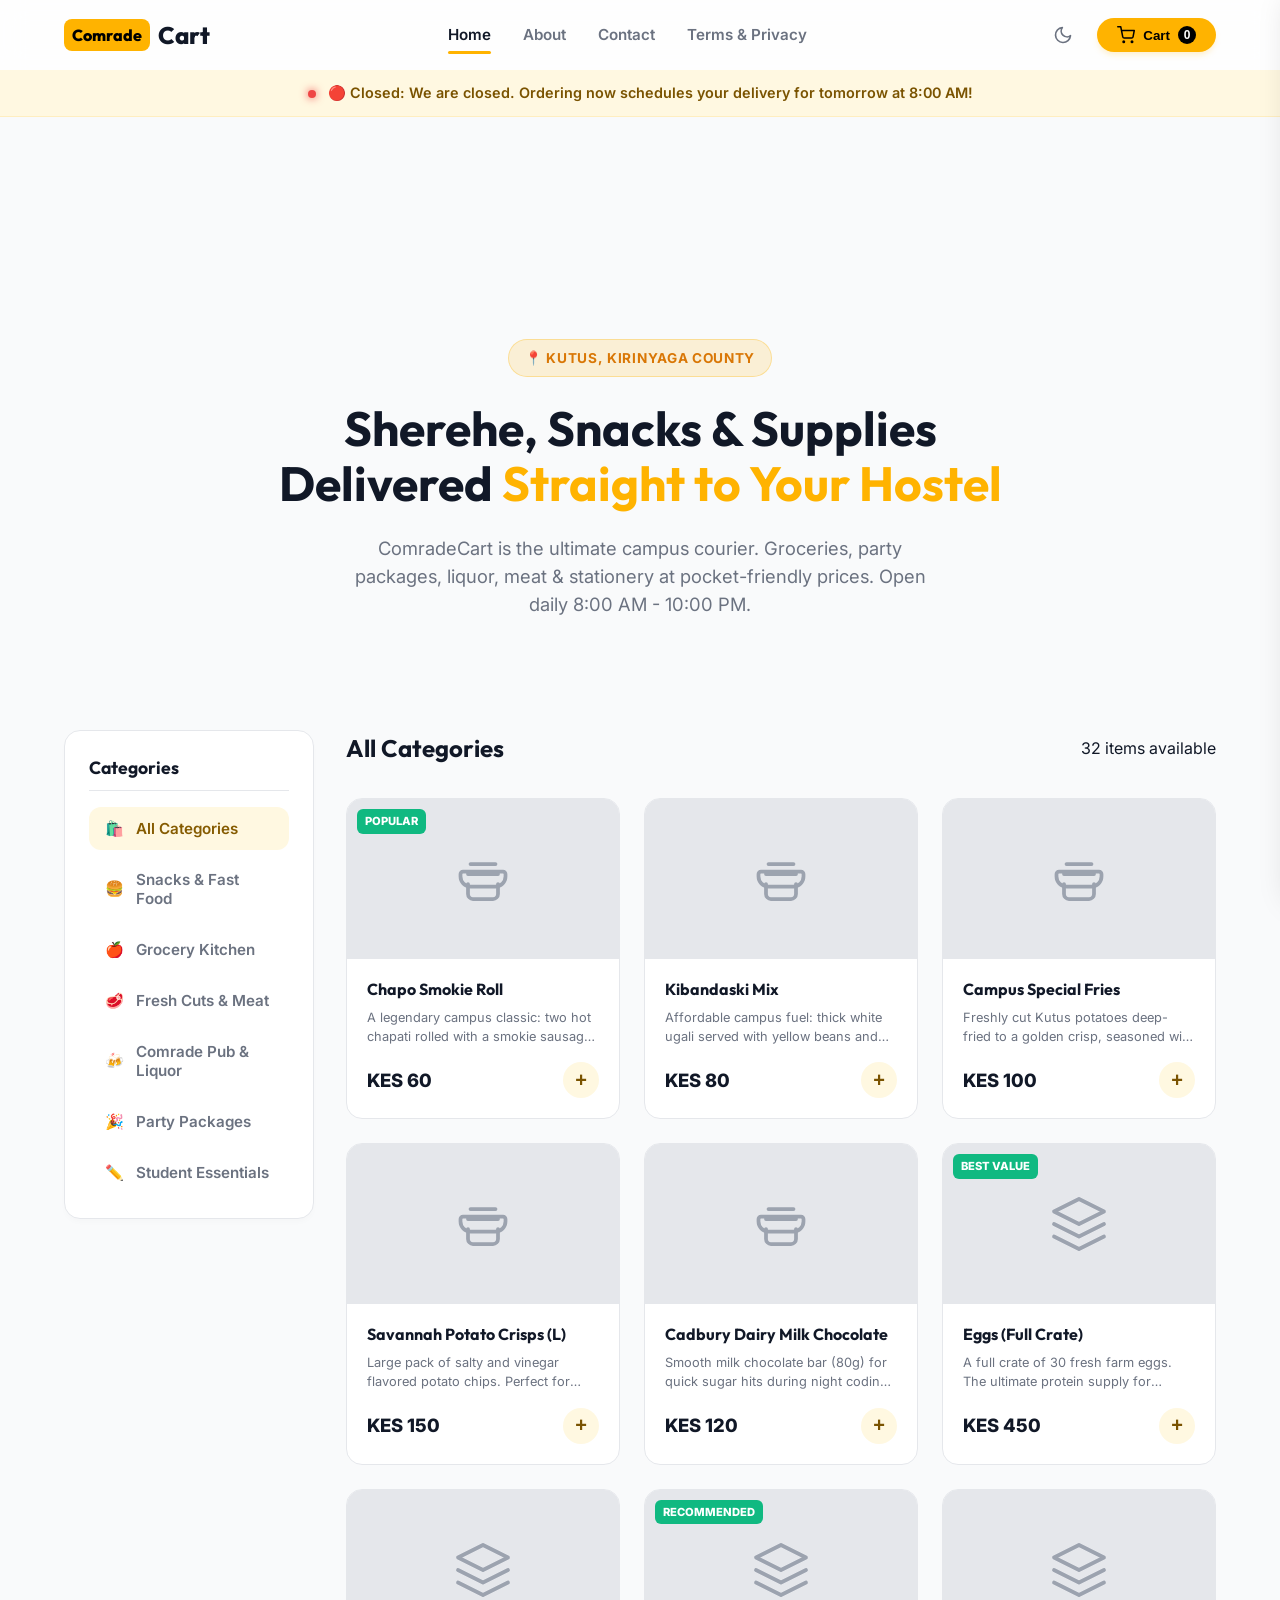
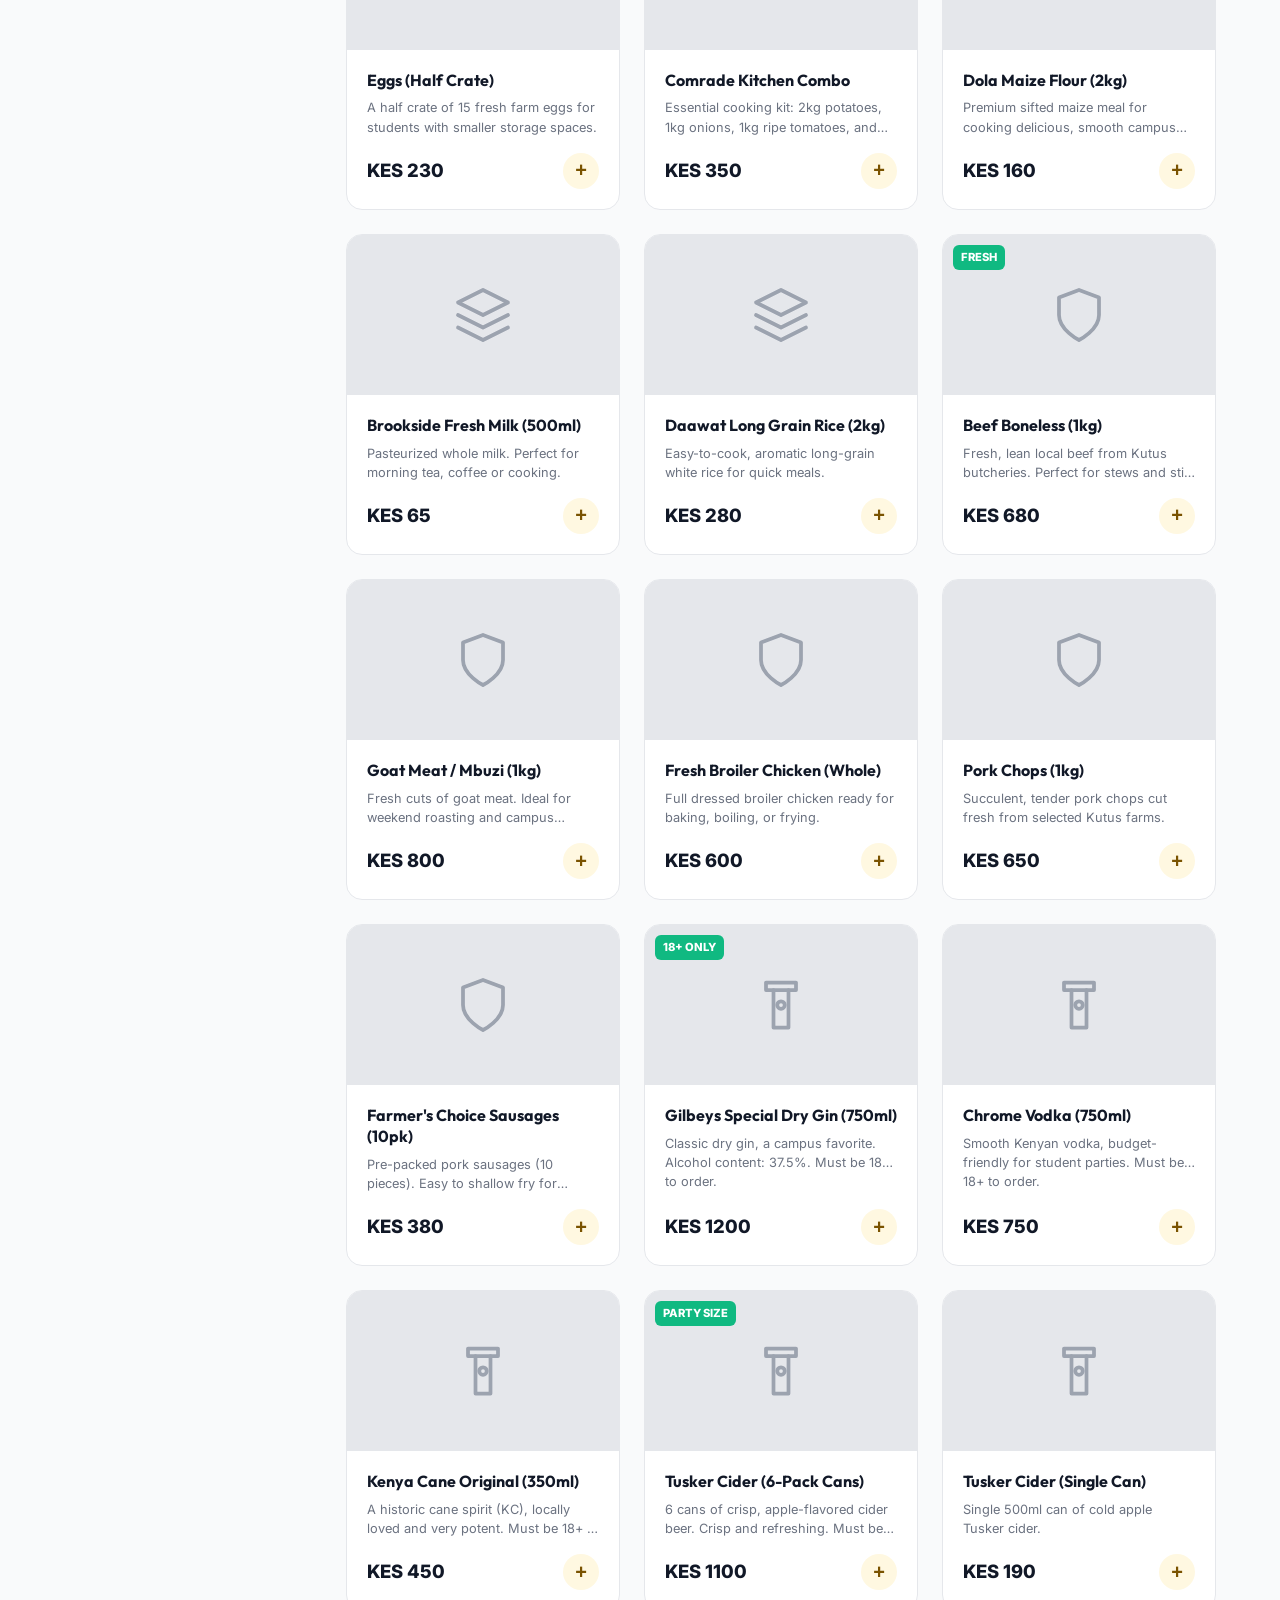
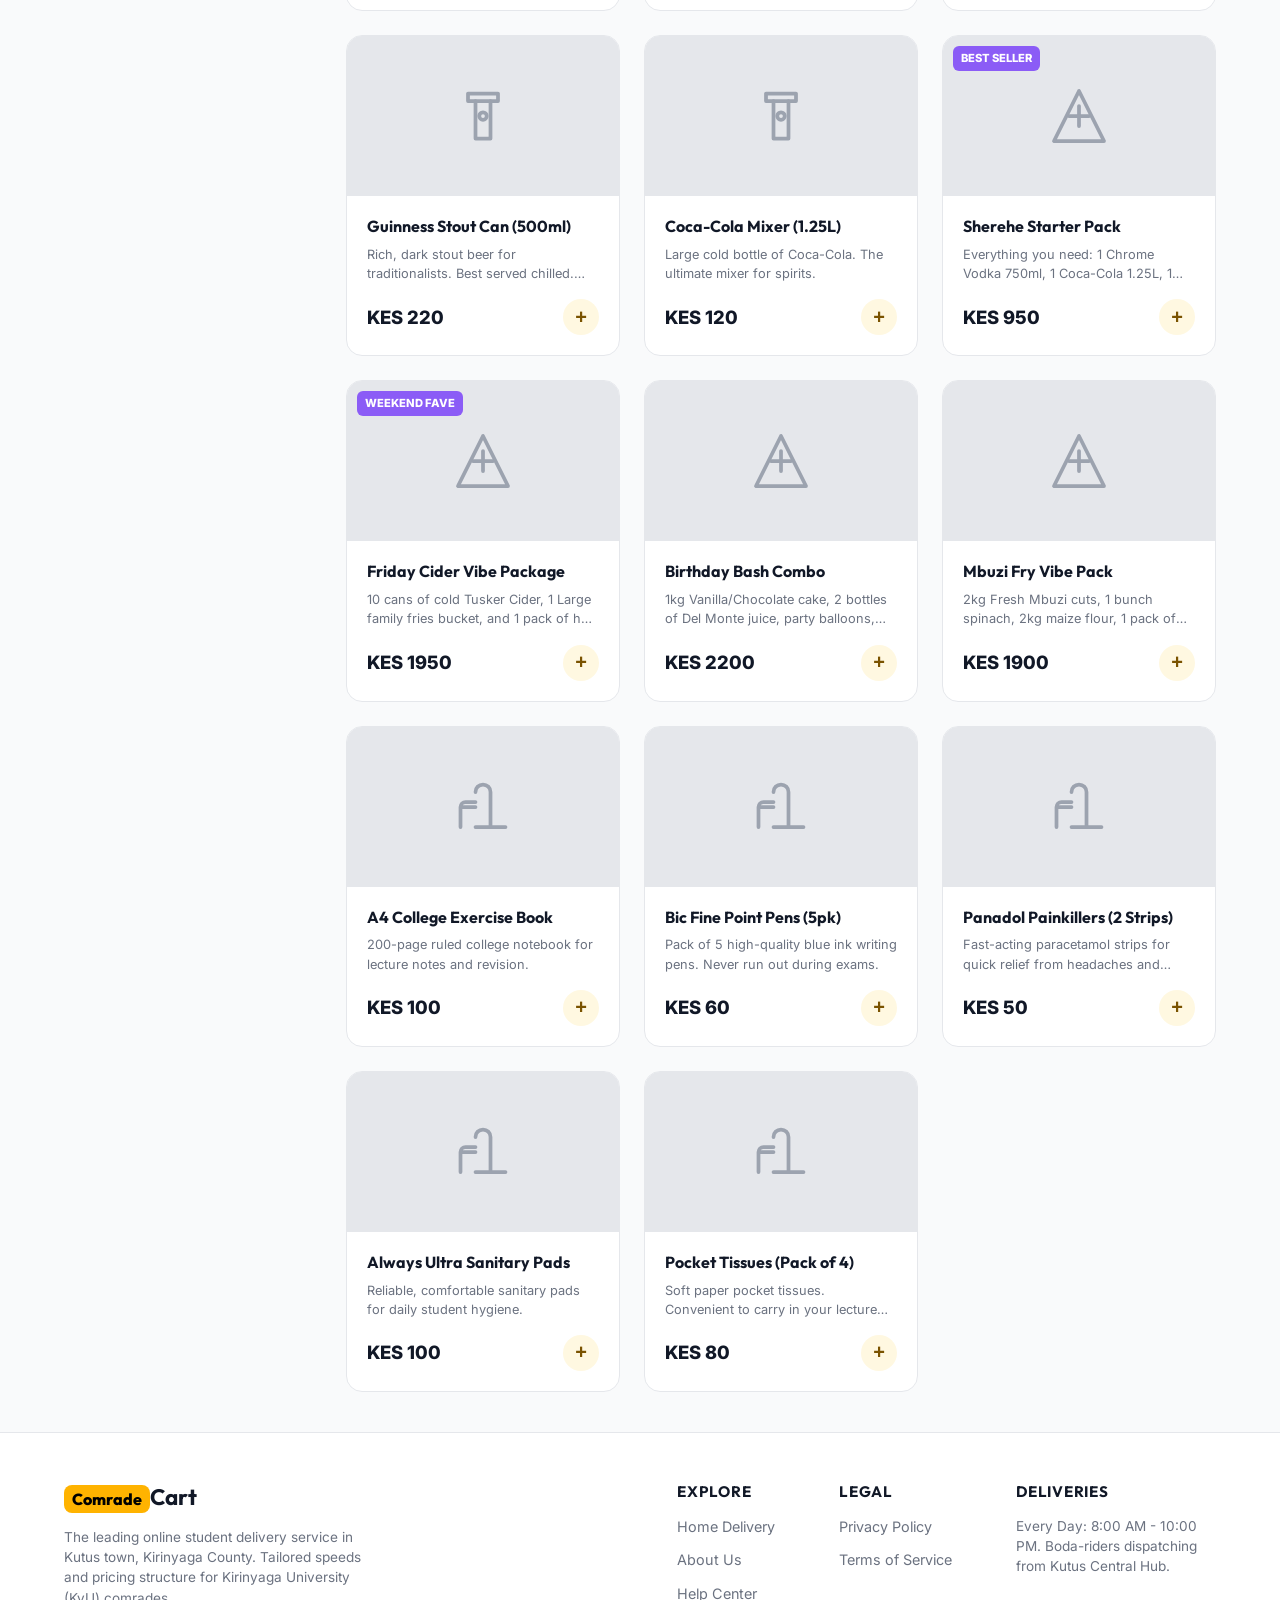
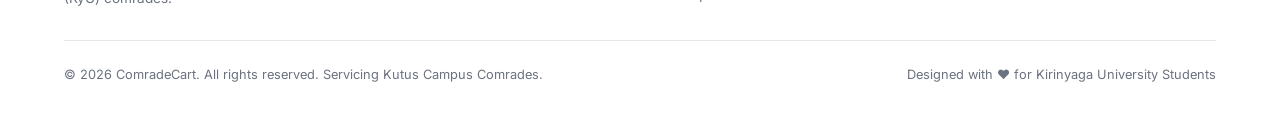
<file: index.html>
<!DOCTYPE html>
<html lang="en">

<head>
    <meta charset="UTF-8">
    <meta name="viewport" content="width=device-width, initial-scale=1.0">
    <title>ComradeCart | Kutus Campus Delivery</title>
    <meta name="description"
        content="Affordable, fast deliveries for Kirinyaga University students. Order groceries, snacks, liquor, party packages, meat, and comrade essentials in Kutus, Kirinyaga County.">
    <link rel="stylesheet" href="delivery-style.css">
</head>

<body>

    <!-- Toast Notification Container -->
    <div id="toast-container" class="toast-container"></div>

    <!-- 1. HEADER SECTION -->
    <header id="main-header">
        <div class="container nav-container">
            <a href="#" class="logo" id="logo-link">
                <span class="logo-badge">Comrade</span>Cart
            </a>

            <nav class="nav-links">
                <span class="nav-item active" data-tab="home">Home</span>
                <span class="nav-item" data-tab="about">About</span>
                <span class="nav-item" data-tab="contact">Contact</span>
                <span class="nav-item" data-tab="legal">Terms & Privacy</span>
            </nav>

            <div class="nav-actions">
                <button id="theme-toggle" class="theme-toggle-btn" aria-label="Toggle Dark Mode">
                    <!-- Light Mode Icon (Moon) -->
                    <svg xmlns="http://www.w3.org/2000/svg" width="20" height="20" viewBox="0 0 24 24" fill="none"
                        stroke="currentColor" stroke-width="2" stroke-linecap="round" stroke-linejoin="round"
                        class="moon-icon">
                        <path d="M21 12.79A9 9 0 1 1 11.21 3 7 7 0 0 0 21 12.79z"></path>
                    </svg>
                    <!-- Dark Mode Icon (Sun) -->
                    <svg xmlns="http://www.w3.org/2000/svg" width="20" height="20" viewBox="0 0 24 24" fill="none"
                        stroke="currentColor" stroke-width="2" stroke-linecap="round" stroke-linejoin="round"
                        class="sun-icon" style="display:none;">
                        <circle cx="12" cy="12" r="5"></circle>
                        <line x1="12" y1="1" x2="12" y2="3"></line>
                        <line x1="12" y1="21" x2="12" y2="23"></line>
                        <line x1="4.22" y1="4.22" x2="5.64" y2="5.64"></line>
                        <line x1="18.36" y1="18.36" x2="19.78" y2="19.78"></line>
                        <line x1="1" y1="12" x2="3" y2="12"></line>
                        <line x1="21" y1="12" x2="23" y2="12"></line>
                        <line x1="4.22" y1="19.78" x2="5.64" y2="18.36"></line>
                        <line x1="18.36" y1="5.64" x2="19.78" y2="4.22"></line>
                    </svg>
                </button>

                <button id="cart-trigger" class="cart-trigger">
                    <svg xmlns="http://www.w3.org/2000/svg" width="18" height="18" viewBox="0 0 24 24" fill="none"
                        stroke="currentColor" stroke-width="2" stroke-linecap="round" stroke-linejoin="round">
                        <circle cx="9" cy="21" r="1"></circle>
                        <circle cx="20" cy="21" r="1"></circle>
                        <path d="M1 1h4l2.68 13.39a2 2 0 0 0 2 1.61h9.72a2 2 0 0 0 2-1.61L23 6H6"></path>
                    </svg>
                    <span>Cart</span>
                    <span id="cart-badge-count" class="cart-badge">0</span>
                </button>
                <button id="mobile-menu-btn" class="mobile-menu-btn" aria-label="Open Navigation Menu">
                    <svg xmlns="http://www.w3.org/2000/svg" width="22" height="22" viewBox="0 0 24 24" fill="none" stroke="currentColor" stroke-width="2" stroke-linecap="round" stroke-linejoin="round"><line x1="3" y1="6" x2="21" y2="6"></line><line x1="3" y1="12" x2="21" y2="12"></line><line x1="3" y1="18" x2="21" y2="18"></line></svg>
                </button>
            </div>
        </div>

        <!-- Mobile Navigation Drawer -->
        <div id="mobile-nav" class="mobile-nav-drawer" aria-hidden="true">
            <span class="mobile-nav-item" data-tab="home">🏠 Home</span>
            <span class="mobile-nav-item" data-tab="about">ℹ️ About</span>
            <span class="mobile-nav-item" data-tab="contact">📞 Contact</span>
            <span class="mobile-nav-item" data-tab="legal">📄 Terms & Privacy</span>
        </div>
    </header>

    <!-- 2. STATUS BANNER -->
    <div id="status-banner" class="status-banner">
        <span id="status-dot" class="status-indicator"></span>
        <span id="status-message">Checking delivery hours...</span>
    </div>

    <!-- 3. MAIN CONTENT CONTAINER -->
    <main class="container" style="margin-top: 110px;">

        <!-- ================= HOME TAB ================= -->
        <section id="tab-home" class="tab-content active">
            <!-- Hero Header -->
            <div class="hero">
                <div class="hero-badge">📍 Kutus, Kirinyaga County</div>
                <h1>Sherehe, Snacks & Supplies <br>Delivered <span>Straight to Your Hostel</span></h1>
                <p>ComradeCart is the ultimate campus courier. Groceries, party packages, liquor, meat & stationery at
                    pocket-friendly prices. Open daily 8:00 AM - 10:00 PM.</p>
            </div>

            <!-- Shop Section -->
            <div class="shop-section">
                <!-- Categories Sidebar -->
                <aside class="categories-sidebar">
                    <h3 class="sidebar-title">Categories</h3>
                    <ul class="category-list">
                        <li>
                            <button class="category-btn active" data-category="all">
                                <span>🛍️</span> All Categories
                            </button>
                        </li>
                        <li>
                            <button class="category-btn" data-category="munchies">
                                <span>🍔</span> Snacks & Fast Food
                            </button>
                        </li>
                        <li>
                            <button class="category-btn" data-category="groceries">
                                <span>🍎</span> Grocery Kitchen
                            </button>
                        </li>
                        <li>
                            <button class="category-btn" data-category="meat">
                                <span>🥩</span> Fresh Cuts & Meat
                            </button>
                        </li>
                        <li>
                            <button class="category-btn" data-category="liquor">
                                <span>🍻</span> Comrade Pub & Liquor
                            </button>
                        </li>
                        <li>
                            <button class="category-btn" data-category="party">
                                <span>🎉</span> Party Packages
                            </button>
                        </li>
                        <li>
                            <button class="category-btn" data-category="essentials">
                                <span>✏️</span> Student Essentials
                            </button>
                        </li>
                    </ul>
                </aside>

                <!-- Products Display Area -->
                <div class="products-wrapper">
                    <div class="section-title-row">
                        <h2 id="current-category-title">All Categories</h2>
                        <span class="text-muted" id="items-count-display">Loading items...</span>
                    </div>
                    <div class="products-grid" id="products-grid">
                        <!-- Dynamic Products Inserted via JavaScript -->
                    </div>
                </div>
            </div>
        </section>

        <!-- ================= ABOUT TAB ================= -->
        <section id="tab-about" class="tab-content">
            <div class="about-grid">
                <div class="about-info">
                    <div class="hero-badge">Our Story</div>
                    <h2>Created by Comrades, for Comrades</h2>
                    <p>ComradeCart started right here in Kutus, Kirinyaga County, out of a simple need: students
                        studying late, planning gatherings, or running low on kitchen items didn't have a fast,
                        student-budget delivery service that drops items straight to their doorsteps.</p>
                    <p>We work directly with local vendors in Kutus Town to aggregate fresh meat, groceries, liquor, and
                        party packs, delivering them to student rental units and KyU university hostels in under 35
                        minutes.</p>

                    <div class="about-features">
                        <div class="feature-box">
                            <span class="feature-icon">⚡</span>
                            <h3>Super Fast</h3>
                            <p>Delivered on local boda-bodas within 30-40 minutes.</p>
                        </div>
                        <div class="feature-box">
                            <span class="feature-icon">💰</span>
                            <h3>Student Budgets</h3>
                            <p>Fair items prices with a flat delivery rate of only KES 50.</p>
                        </div>
                        <div class="feature-box">
                            <span class="feature-icon">🕒</span>
                            <h3>Daily Service</h3>
                            <p>Open from 8:00 AM to 10:00 PM every day of the week.</p>
                        </div>
                        <div class="feature-box">
                            <span class="feature-icon">🥓</span>
                            <h3>Everything in One</h3>
                            <p>Groceries, fresh butcher meat, drinks, and party packs combined.</p>
                        </div>
                    </div>
                </div>

                <div class="about-illustration">
                    <div class="about-logo-large">CC</div>
                    <h3 style="margin-bottom: 1rem;">ComradeCart Kutus</h3>
                    <p
                        style="text-align: center; color: var(--text-muted); font-size: 0.9rem; max-width: 320px; margin-bottom: 1.5rem;">
                        Connecting Kirinyaga University students to the local marketplace with absolute convenience.</p>
                    <div
                        style="font-size: 0.85rem; border-top: 1px solid var(--border-light); width: 100%; padding-top: 1rem; text-align: center;">
                        <span style="color: var(--secondary); font-weight: 700;">🟢 Serving Kutus Campus Area</span>
                    </div>
                </div>
            </div>
        </section>

        <!-- ================= CONTACT TAB ================= -->
        <section id="tab-contact" class="tab-content">
            <div class="hero" style="padding: 1.5rem 0;">
                <div class="hero-badge">Get in Touch</div>
                <h2>Need Support? We're Here</h2>
                <p>Have an inquiry, custom vendor requests, or need support with a pending order? Reach out instantly.
                </p>
            </div>

            <div class="contact-container">
                <div class="contact-info-card">
                    <h3 class="contact-info-title">Contact Channels</h3>
                    <div class="contact-methods">
                        <div class="contact-method-item">
                            <span class="contact-method-icon">📞</span>
                            <div class="contact-method-detail">
                                <h4>Phone / M-Pesa Support</h4>
                                <p>+254 700 123 456 / +254 799 654 321</p>
                            </div>
                        </div>

                        <div class="contact-method-item">
                            <span class="contact-method-icon">📧</span>
                            <div class="contact-method-detail">
                                <h4>Email Enquiries</h4>
                                <p>support@comradecart.co.ke</p>
                            </div>
                        </div>

                        <div class="contact-method-item">
                            <span class="contact-method-icon">📍</span>
                            <div class="contact-method-detail">
                                <h4>Hub Location</h4>
                                <p>Kutus Town (Opposite KyU Main Gate Entrance), Kirinyaga County</p>
                            </div>
                        </div>

                        <div class="contact-method-item">
                            <span class="contact-method-icon">🕒</span>
                            <div class="contact-method-detail">
                                <h4>Operating Hours</h4>
                                <p>Mon - Sun: 8:00 AM - 10:00 PM</p>
                            </div>
                        </div>
                    </div>

                    <a href="https://wa.me/254700123456?text=Hi%20ComradeCart!%20I%20have%20an%20order%20inquiry."
                        target="_blank" class="whatsapp-button">
                        <svg xmlns="http://www.w3.org/2000/svg" width="18" height="18" fill="currentColor"
                            viewBox="0 0 16 16">
                            <path
                                d="M13.601 2.326A7.854 7.854 0 0 0 7.994 0C3.627 0 .068 3.558.064 7.926c0 1.399.366 2.76 1.057 3.965L0 16l4.204-1.102a7.933 7.933 0 0 0 3.79.977h.004c4.368 0 7.926-3.559 7.93-7.934A7.898 7.898 0 0 0 13.6 2.326zM7.994 14.521a6.573 6.573 0 0 1-3.356-.92l-.24-.144-2.494.654.666-2.433-.156-.251a6.56 6.56 0 0 1-1.007-3.505c0-3.626 2.957-6.584 6.591-6.584a6.56 6.56 0 0 1 4.66 1.931 6.557 6.557 0 0 1 1.928 4.66c-.004 3.639-2.961 6.592-6.592 6.592zm3.69-4.98c-.202-.101-1.194-.588-1.379-.653-.185-.069-.32-.101-.454.101-.135.202-.52.653-.637.785-.118.135-.235.152-.437.051-2.01-.1-2.614-1.253-2.827-1.62-.213-.367-.023-.563.158-.744.162-.162.36-.42.541-.63.181-.21.242-.357.363-.597.121-.24.06-.45-.03-.651-.09-.2-1.194-2.88-1.379-3.327-.181-.437-.367-.377-.504-.377-.13-.006-.279-.006-.429-.006-.15 0-.395.056-.602.28-.206.224-.789.77-.789 1.878 0 1.11.805 2.186.916 2.336.112.15 1.583 2.42 3.83 3.39.534.23 1.054.412 1.487.55.539.171 1.03.147 1.417.09.431-.063 1.194-.488 1.361-.958.167-.47.167-.874.118-.959-.05-.085-.186-.135-.39-.235z" />
                        </svg>
                        Chat Support on WhatsApp
                    </a>
                </div>

                <form class="contact-form" id="delivery-contact-form">
                    <h3>Send Us a Message</h3>

                    <div class="form-group">
                        <label for="contact-name">Full Name</label>
                        <input type="text" id="contact-name" class="form-control" placeholder="e.g. Kelvin Kilonzo"
                            required>
                    </div>

                    <div class="form-group">
                        <label for="contact-email">Email Address</label>
                        <input type="email" id="contact-email" class="form-control"
                            placeholder="e.g. kelvin@student.kyu.ac.ke" required>
                    </div>

                    <div class="form-group">
                        <label for="contact-message">Your Message</label>
                        <textarea id="contact-message" class="form-control" rows="5"
                            placeholder="Let us know what you need or how we can help..." required
                            style="resize:none;"></textarea>
                    </div>

                    <button type="submit" class="btn-primary" style="align-self: flex-start; min-width: 160px;">Send
                        Message</button>
                </form>
            </div>
        </section>

        <!-- ================= LEGAL TAB ================= -->
        <section id="tab-legal" class="tab-content">
            <div class="legal-tabs">
                <button class="legal-tab-btn active" data-legal="privacy">Privacy Policy</button>
                <button class="legal-tab-btn" data-legal="terms">Terms & Conditions</button>
            </div>

            <!-- Privacy Policy Content -->
            <div id="legal-privacy" class="legal-container">
                <h2 class="legal-title">Privacy Policy</h2>
                <div class="legal-section">
                    <h3>1. Data We Collect</h3>
                    <p>To fulfill your deliveries in Kutus, we collect basic transactional information, including:</p>
                    <ul>
                        <li>Your name (for rider delivery verification).</li>
                        <li>Phone number (for M-Pesa payments and rider contact).</li>
                        <li>Location details (hostel/apartment name and room number).</li>
                        <li>Cart contents and purchase history.</li>
                    </ul>
                </div>
                <div class="legal-section">
                    <h3>2. How We Use Your Information</h3>
                    <p>Your details are used solely to prepare orders, calculate delivery routes in Kutus, contact you
                        regarding delivery status, and coordinate M-Pesa STK transactions. We do not sell or share
                        student details with external tracking companies.</p>
                </div>
                <div class="legal-section">
                    <h3>3. Age Verification</h3>
                    <p>Orders containing liquor products require age confirmation. Delivery riders will check university
                        student IDs or national IDs at the delivery point to ensure you are 18 years of age or older.
                    </p>
                </div>
                <div class="legal-section">
                    <h3>4. Contact Us</h3>
                    <p>If you wish to update or delete your customer order logs, contact our privacy desk at
                        privacy@comradecart.co.ke.</p>
                </div>
            </div>

            <!-- Terms & Conditions Content -->
            <div id="legal-terms" class="legal-container" style="display:none;">
                <h2 class="legal-title">Terms & Conditions</h2>
                <div class="legal-section">
                    <h3>1. Service Availability</h3>
                    <p>ComradeCart operates deliveries in Kutus Town and surrounding student zones. Our active service
                        hours are strictly from <strong>8:00 AM to 10:00 PM</strong> daily. Orders placed outside this
                        window will be scheduled for delivery the following morning starting at 8:00 AM.</p>
                </div>
                <div class="legal-section">
                    <h3>2. Pricing & Delivery Fees</h3>
                    <p>Product prices are aggregated from local Kutus vendor shops. We charge a flat delivery rate of
                        KES 50 for students. Prices are subject to slight market adjustments, but the final cart price
                        at checkout is what you pay.</p>
                </div>
                <div class="legal-section">
                    <h3>3. Payment Methods</h3>
                    <p>All payments must be completed prior to or upon delivery arrival via Safaricom M-Pesa. Standard
                        M-Pesa transactions are simulated via our checkout platform for confirmation. Cash on delivery
                        is accepted only for non-alcohol, small grocery orders.</p>
                </div>
                <div class="legal-section">
                    <h3>4. Alcohol Delivery Restriction</h3>
                    <p>By ordering liquor or alcohol products, you agree that you are over 18 years old. ComradeCart
                        supports responsible drinking. Riders are legally required to cancel the alcohol portion of any
                        order if the buyer cannot verify their legal age on delivery.</p>
                </div>
                <div class="legal-section">
                    <h3>5. Cancellations & Refunds</h3>
                    <p>Students can cancel orders before the preparing stage has finished. Once the status shows "Rider
                        Dispatched," cancellation is no longer possible. Refunds for damaged or missing items will be
                        credited back via M-Pesa within 12 hours.</p>
                </div>
            </div>
        </section>

    </main>

    <!-- ================= 4. FLOATING CART DRAWER ================= -->
    <div id="cart-drawer-overlay" class="cart-drawer-overlay"></div>
    <div id="cart-drawer" class="cart-drawer">
        <div class="cart-header">
            <h3>Shopping Cart</h3>
            <button id="cart-close" class="cart-close-btn" aria-label="Close Cart">
                <svg xmlns="http://www.w3.org/2000/svg" width="20" height="20" viewBox="0 0 24 24" fill="none"
                    stroke="currentColor" stroke-width="2" stroke-linecap="round" stroke-linejoin="round">
                    <line x1="18" y1="6" x2="6" y2="18"></line>
                    <line x1="6" y1="6" x2="18" y2="18"></line>
                </svg>
            </button>
        </div>

        <div class="cart-items-container" id="cart-items-container">
            <!-- Empty state shown by default -->
            <div class="empty-cart-view">
                <svg xmlns="http://www.w3.org/2000/svg" width="64" height="64" viewBox="0 0 24 24" fill="none"
                    stroke="currentColor" stroke-width="2" stroke-linecap="round" stroke-linejoin="round">
                    <circle cx="9" cy="21" r="1"></circle>
                    <circle cx="20" cy="21" r="1"></circle>
                    <path d="M1 1h4l2.68 13.39a2 2 0 0 0 2 1.61h9.72a2 2 0 0 0 2-1.61L23 6H6"></path>
                </svg>
                <p>Your cart is empty</p>
                <p style="font-size: 0.8rem; margin-top: 0.25rem;">Add groceries, snacks or party packs to get started!
                </p>
            </div>
        </div>

        <div class="cart-checkout-pane">
            <div class="price-row">
                <span>Items Subtotal</span>
                <span id="cart-subtotal">KES 0</span>
            </div>
            <div class="price-row">
                <span>Delivery Fee (Kutus Flat)</span>
                <span id="cart-delivery-fee">KES 50</span>
            </div>
            <div class="price-row total">
                <span>Total Payment</span>
                <span id="cart-total">KES 0</span>
            </div>
            <button id="checkout-btn" class="checkout-btn" disabled>
                Proceed to Checkout
            </button>
        </div>
    </div>

    <!-- ================= 5. CHECKOUT FORM MODAL ================= -->
    <div id="checkout-modal" class="checkout-form-container">
        <div class="checkout-card">
            <div class="checkout-form-header">
                <h3>Delivery Details</h3>
                <button id="close-checkout" class="cart-close-btn" style="color:inherit;">
                    <svg xmlns="http://www.w3.org/2000/svg" width="20" height="20" viewBox="0 0 24 24" fill="none"
                        stroke="currentColor" stroke-width="2" stroke-linecap="round" stroke-linejoin="round">
                        <line x1="18" y1="6" x2="6" y2="18"></line>
                        <line x1="6" y1="6" x2="18" y2="18"></line>
                    </svg>
                </button>
            </div>

            <form id="checkout-form">
                <div class="checkout-form-body">
                    <div class="form-group">
                        <label for="student-name">Recipient Name</label>
                        <input type="text" id="student-name" class="form-control" placeholder="e.g. Joseph Omwamba"
                            required>
                    </div>

                    <div class="form-group">
                        <label for="delivery-location">Hostel or Apartment in Kutus</label>
                        <select id="delivery-location" class="form-control" required>
                            <option value="" disabled selected>Select delivery location...</option>
                            <option value="KyU Male Hostels">KyU Male Hostels (On Campus)</option>
                            <option value="KyU Female Hostels">KyU Female Hostels (On Campus)</option>
                            <option value="Sunrise Hostels">Sunrise Hostels (Kutus)</option>
                            <option value="Highrise Apartments">Highrise Apartments (Kutus)</option>
                            <option value="Sunset Villa">Sunset Villa</option>
                            <option value="Oasis Heights">Oasis Heights Apartments</option>
                            <option value="Favour Plaza">Favour Plaza (Near KyU gate)</option>
                            <option value="Kutus Town Center">Kutus Town (Shops Area)</option>
                            <option value="Other">Other Apartment (Specify below)</option>
                        </select>
                    </div>

                    <div class="form-group" id="other-location-group" style="display:none;">
                        <label for="other-location">Specify Apartment Name</label>
                        <input type="text" id="other-location" class="form-control" placeholder="e.g. Blue Sky Hostels">
                    </div>

                    <div class="form-group">
                        <label for="room-number">Room / House Number</label>
                        <input type="text" id="room-number" class="form-control"
                            placeholder="e.g. Block C Room 12, or House 4" required>
                    </div>

                    <div class="form-group">
                        <label for="mpesa-number">M-Pesa Phone Number</label>
                        <input type="tel" id="mpesa-number" class="form-control"
                            placeholder="e.g. 0712345678 or 0798765432" required pattern="^(07|01|2547|2541)[0-9]{8}$">
                        <p style="font-size:0.75rem; color:var(--text-muted);">For Safaricom STK Push simulation prompt.
                        </p>
                    </div>

                    <div class="form-group">
                        <label for="special-notes">Delivery / Rider Instructions</label>
                        <input type="text" id="special-notes" class="form-control"
                            placeholder="e.g. Call when outside. Drop near the security desk.">
                    </div>
                </div>

                <div class="checkout-form-footer">
                    <button type="button" id="cancel-checkout" class="btn-secondary">Cancel</button>
                    <button type="submit" class="btn-primary">Pay with M-Pesa</button>
                </div>
            </form>
        </div>
    </div>

    <!-- ================= 6. M-PESA STK SIMULATOR MODAL ================= -->
    <div id="mpesa-modal" class="mpesa-modal-overlay">
        <div class="mpesa-phone">
            <div class="mpesa-screen">
                <div class="mpesa-header">M-PESA</div>
                <div class="mpesa-prompt">
                    Pay ComradeCart KES <span id="mpesa-amount">0.00</span>?<br>
                    Enter M-PESA PIN:
                </div>
                <input type="password" id="mpesa-pin" class="mpesa-input" maxlength="4" placeholder="••••"
                    autocomplete="new-password">
                <div class="mpesa-actions">
                    <button type="button" id="mpesa-cancel" class="mpesa-btn">Cancel</button>
                    <button type="button" id="mpesa-ok" class="mpesa-btn ok">OK</button>
                </div>
            </div>
        </div>
    </div>

    <!-- ================= 7. ORDER TRACKING MODAL ================= -->
    <div id="tracker-modal" class="tracker-modal-overlay">
        <div class="tracker-card">
            <div class="tracker-header">
                <h3 class="tracker-title">Order Status</h3>
                <span class="tracker-order-id">ORDER ID: <span id="tracker-id-placeholder">CC-874291</span></span>
            </div>

            <div class="tracker-body">
                <!-- Map Simulation -->
                <div class="mock-map">
                    <div class="mock-map-grid"></div>
                    <div class="mock-map-road vertical"></div>
                    <div class="mock-map-road horizontal"></div>

                    <!-- Kutus Town Shop (Starting point) -->
                    <div class="map-pin shop">
                        🏬
                        <span class="map-pin-label">Kutus Shop Hub</span>
                    </div>

                    <!-- Destination (Campus/Hostel) -->
                    <div class="map-pin campus">
                        🏫
                        <span class="map-pin-label" id="map-destination-label">KyU Hostels</span>
                    </div>

                    <!-- Rider Pin -->
                    <div id="map-rider" class="map-pin rider" style="display:none;">
                        🏍️
                        <span class="map-pin-label" style="background:var(--secondary)">Rider (On Way)</span>
                    </div>
                </div>

                <!-- Status Timeline -->
                <div class="steps-container">
                    <div class="step-item completed" id="step-received">
                        <div class="step-marker"></div>
                        <h4 class="step-title">Order Received</h4>
                        <p class="step-desc">Sent to our Kutus hub. Allocating staff.</p>
                    </div>

                    <div class="step-item" id="step-preparing">
                        <div class="step-marker"></div>
                        <h4 class="step-title">Preparing Order</h4>
                        <p class="step-desc">Vendor is pack-sealing your items.</p>
                    </div>

                    <div class="step-item" id="step-dispatched">
                        <div class="step-marker"></div>
                        <h4 class="step-title">Rider Dispatched</h4>
                        <p class="step-desc">Moto-rider heading your way via Kutus-KyU road.</p>
                    </div>

                    <div class="step-item" id="step-delivered">
                        <div class="step-marker"></div>
                        <h4 class="step-title">Delivered</h4>
                        <p class="step-desc">Enjoy your groceries & sherehe pack! Karibu tena.</p>
                    </div>
                </div>

                <button id="tracker-close-btn" class="btn-primary" style="width:100%; display:none; margin-top:1rem;">
                    Close Tracker
                </button>
            </div>
        </div>
    </div>

    <!-- ================= 8. FOOTER SECTION ================= -->
    <footer>
        <div class="container footer-content">
            <div class="footer-top">
                <div class="footer-brand">
                    <h3 style="font-size:1.4rem; color:var(--text-dark); margin-bottom:0.75rem;"
                        class="dark:text-white">
                        <span class="logo-badge">Comrade</span>Cart
                    </h3>
                    <p style="font-size:0.85rem;">The leading online student delivery service in Kutus town, Kirinyaga
                        County. Tailored speeds and pricing structure for Kirinyaga University (KyU) comrades.</p>
                </div>

                <div class="footer-links-grid">
                    <div class="footer-col">
                        <h4>Explore</h4>
                        <a href="#" class="footer-nav-link" data-tab="home">Home Delivery</a>
                        <a href="#" class="footer-nav-link" data-tab="about">About Us</a>
                        <a href="#" class="footer-nav-link" data-tab="contact">Help Center</a>
                    </div>

                    <div class="footer-col">
                        <h4>Legal</h4>
                        <a href="#" class="footer-nav-link" data-tab="legal" data-legal="privacy">Privacy Policy</a>
                        <a href="#" class="footer-nav-link" data-tab="legal" data-legal="terms">Terms of Service</a>
                    </div>

                    <div class="footer-col">
                        <h4>Deliveries</h4>
                        <p style="font-size:0.85rem; max-width:200px;">Every Day: 8:00 AM - 10:00 PM. Boda-riders
                            dispatching from Kutus Central Hub.</p>
                    </div>
                </div>
            </div>

            <div class="footer-bottom">
                <p>&copy; 2026 ComradeCart. All rights reserved. Servicing Kutus Campus Comrades.</p>
                <p>Designed with ❤️ for Kirinyaga University Students</p>
            </div>
        </div>
    </footer>

    <!-- Core App Logic Script -->
    <script src="delivery-app.js"></script>
</body>

</html>
</file>
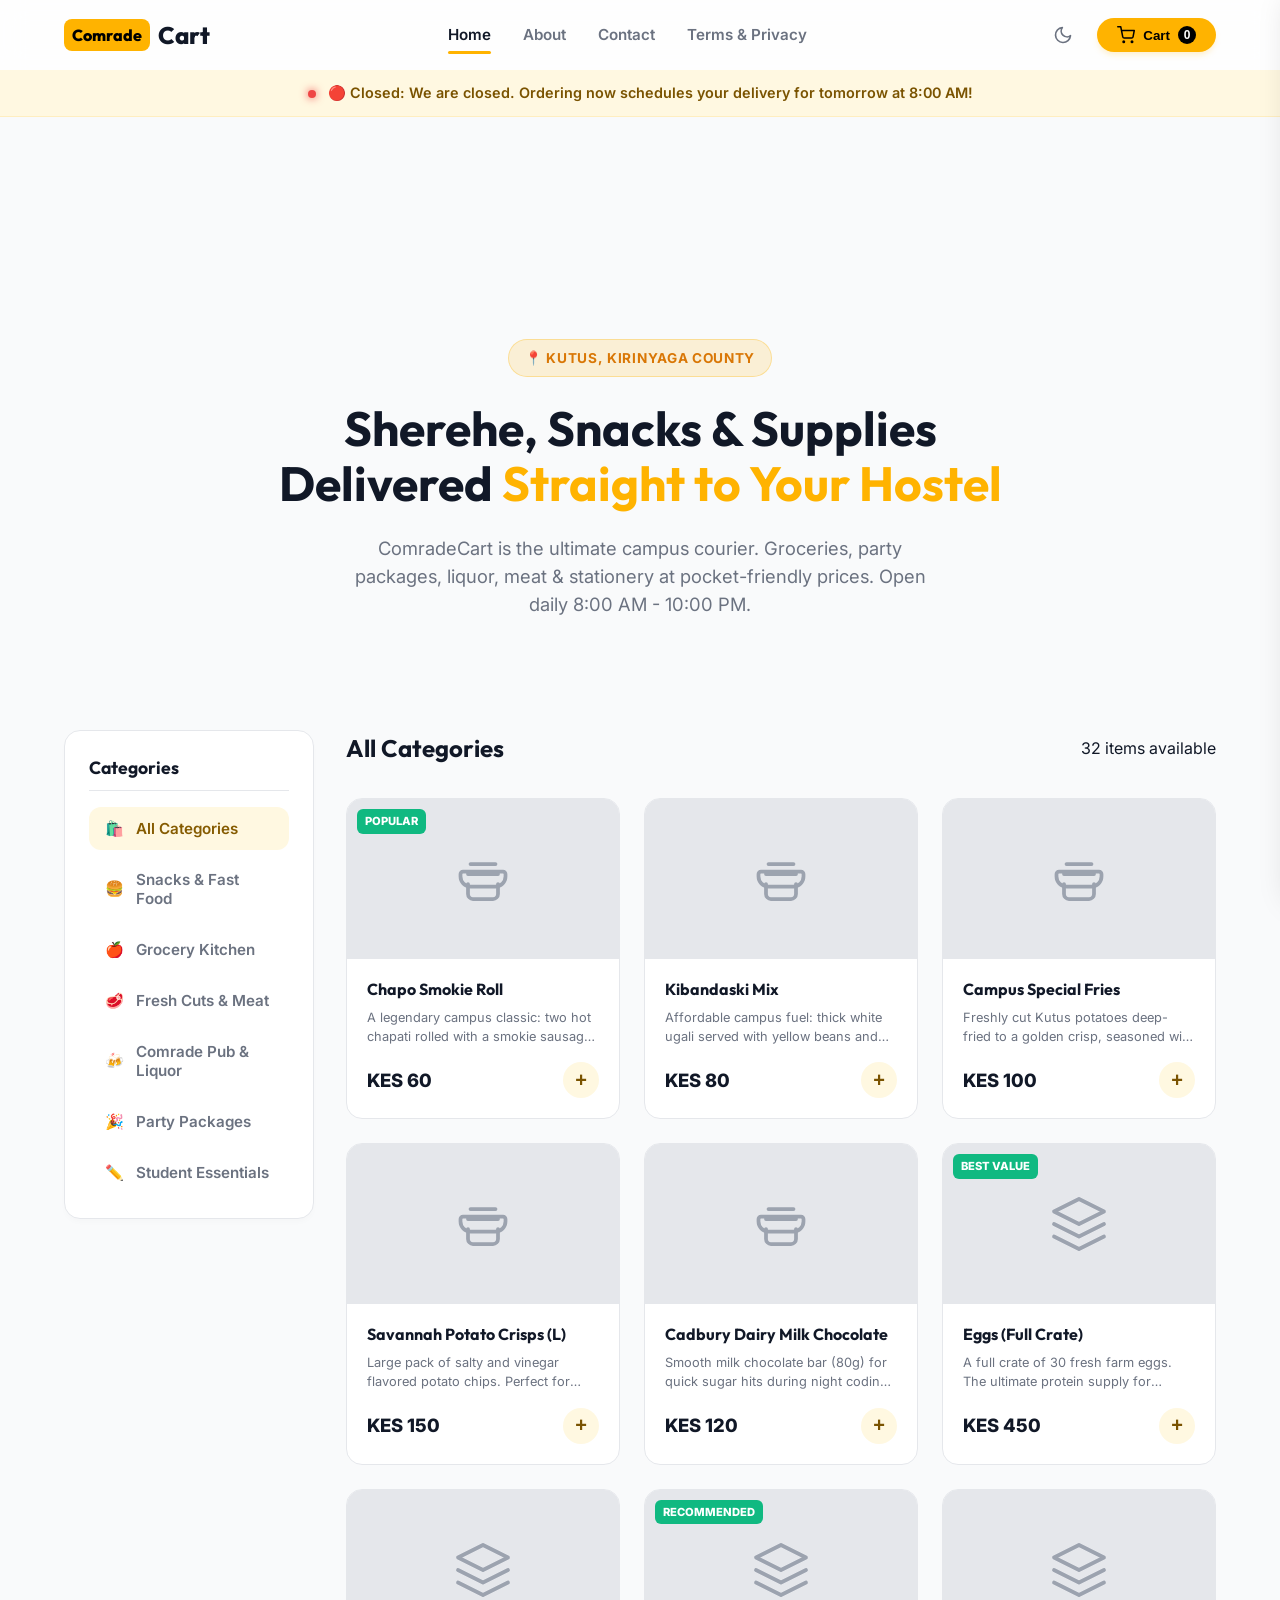
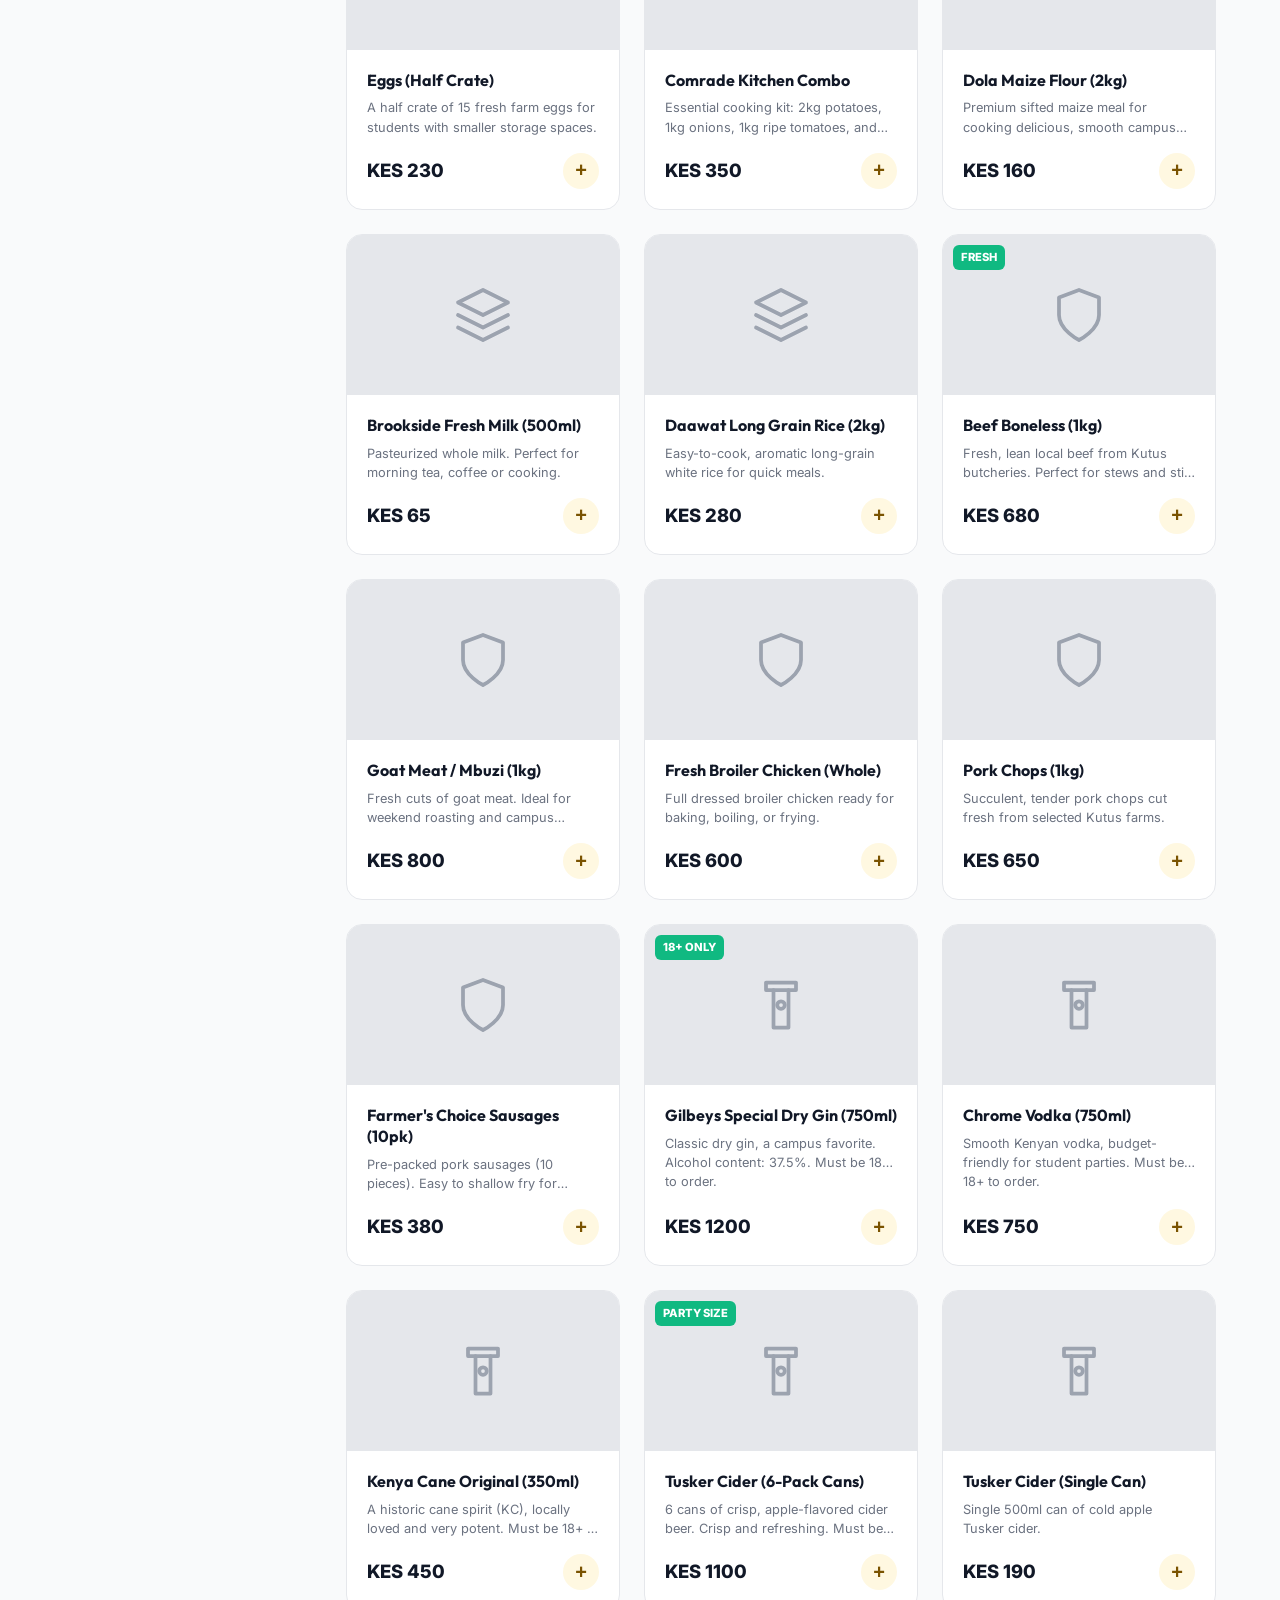
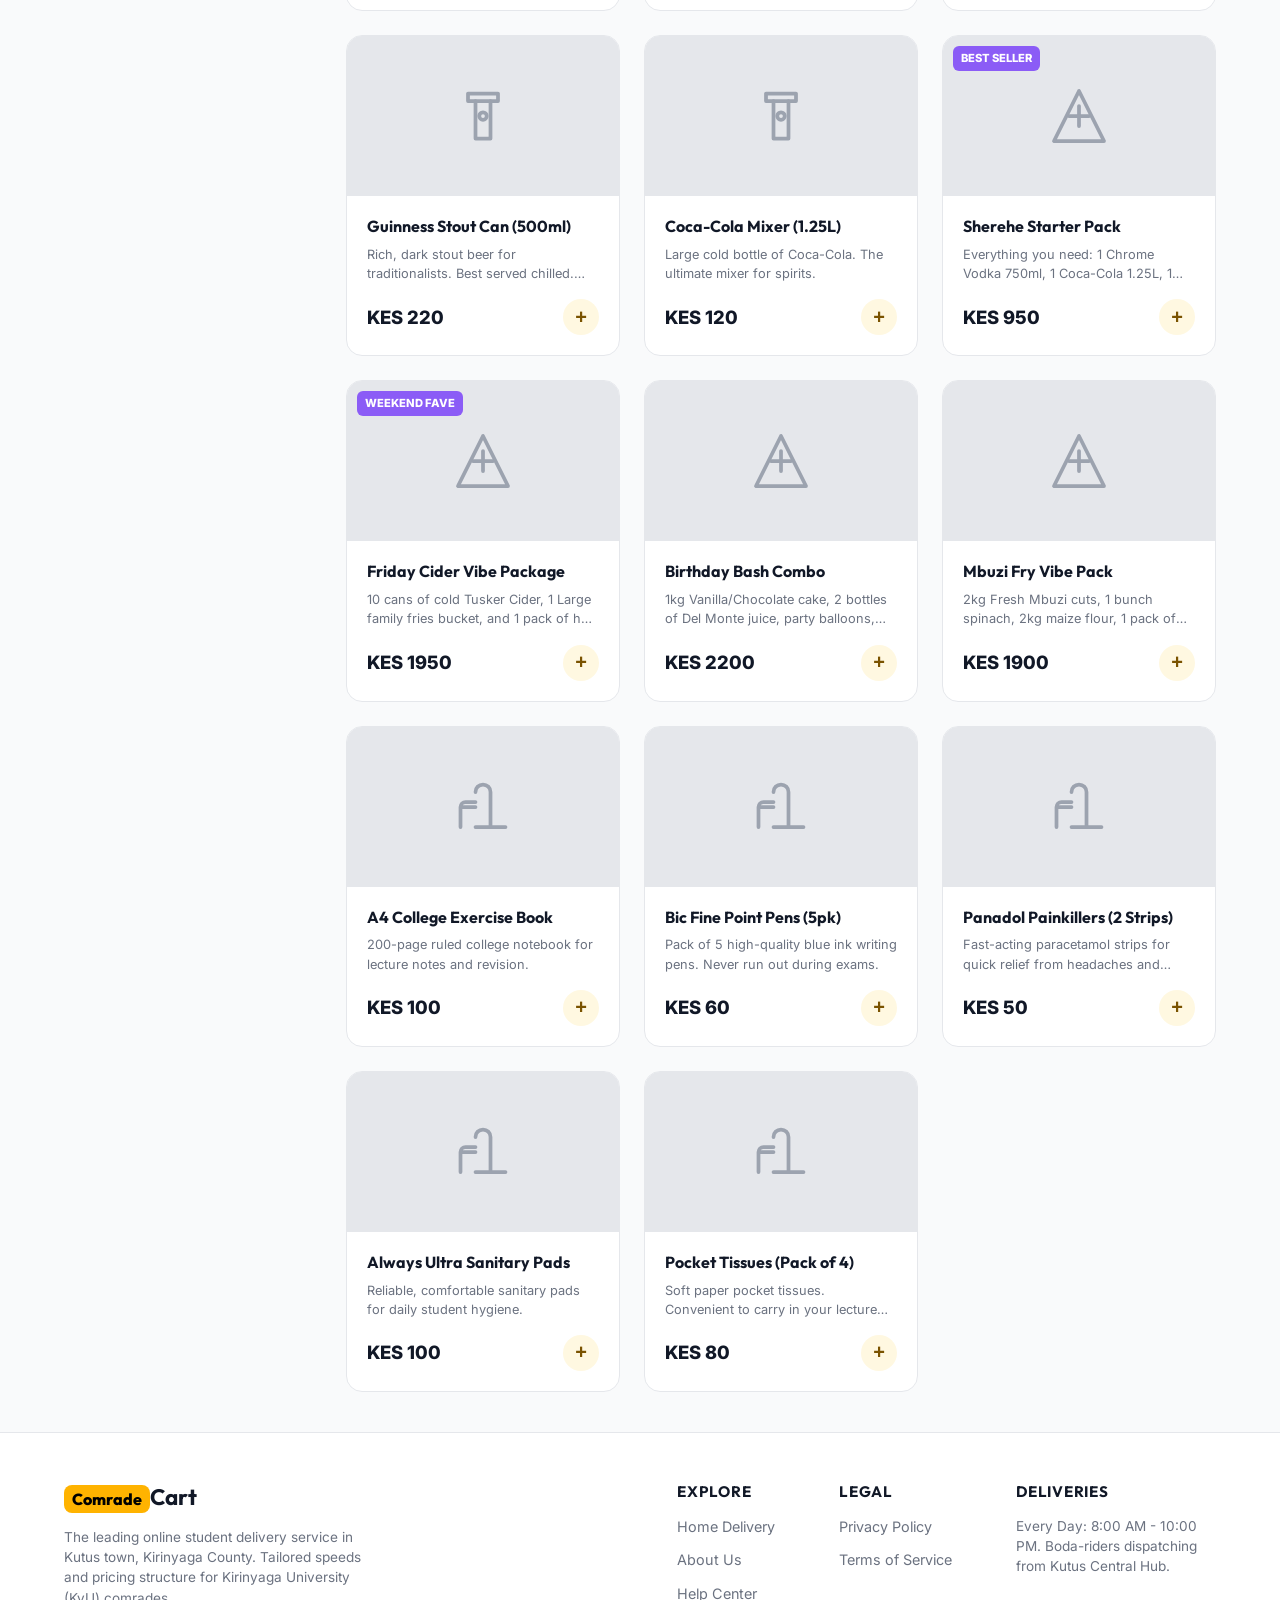
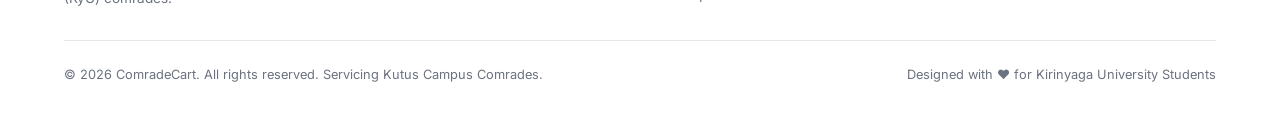
<file: delivery.html>
<!DOCTYPE html>
<html lang="en">

<head>
    <meta charset="UTF-8">
    <meta name="viewport" content="width=device-width, initial-scale=1.0">
    <title>ComradeCart | Kutus Campus Delivery</title>
    <meta name="description"
        content="Affordable, fast deliveries for Kirinyaga University students. Order groceries, snacks, liquor, party packages, meat, and comrade essentials in Kutus, Kirinyaga County.">
    <link rel="stylesheet" href="delivery-style.css">
</head>

<body>

    <!-- Toast Notification Container -->
    <div id="toast-container" class="toast-container"></div>

    <!-- 1. HEADER SECTION -->
    <header id="main-header">
        <div class="container nav-container">
            <a href="#" class="logo" id="logo-link">
                <span class="logo-badge">Comrade</span>Cart
            </a>

            <nav class="nav-links">
                <span class="nav-item active" data-tab="home">Home</span>
                <span class="nav-item" data-tab="about">About</span>
                <span class="nav-item" data-tab="contact">Contact</span>
                <span class="nav-item" data-tab="legal">Terms & Privacy</span>
            </nav>

            <div class="nav-actions">
                <button id="theme-toggle" class="theme-toggle-btn" aria-label="Toggle Dark Mode">
                    <!-- Light Mode Icon (Moon) -->
                    <svg xmlns="http://www.w3.org/2000/svg" width="20" height="20" viewBox="0 0 24 24" fill="none"
                        stroke="currentColor" stroke-width="2" stroke-linecap="round" stroke-linejoin="round"
                        class="moon-icon">
                        <path d="M21 12.79A9 9 0 1 1 11.21 3 7 7 0 0 0 21 12.79z"></path>
                    </svg>
                    <!-- Dark Mode Icon (Sun) -->
                    <svg xmlns="http://www.w3.org/2000/svg" width="20" height="20" viewBox="0 0 24 24" fill="none"
                        stroke="currentColor" stroke-width="2" stroke-linecap="round" stroke-linejoin="round"
                        class="sun-icon" style="display:none;">
                        <circle cx="12" cy="12" r="5"></circle>
                        <line x1="12" y1="1" x2="12" y2="3"></line>
                        <line x1="12" y1="21" x2="12" y2="23"></line>
                        <line x1="4.22" y1="4.22" x2="5.64" y2="5.64"></line>
                        <line x1="18.36" y1="18.36" x2="19.78" y2="19.78"></line>
                        <line x1="1" y1="12" x2="3" y2="12"></line>
                        <line x1="21" y1="12" x2="23" y2="12"></line>
                        <line x1="4.22" y1="19.78" x2="5.64" y2="18.36"></line>
                        <line x1="18.36" y1="5.64" x2="19.78" y2="4.22"></line>
                    </svg>
                </button>

                <button id="cart-trigger" class="cart-trigger">
                    <svg xmlns="http://www.w3.org/2000/svg" width="18" height="18" viewBox="0 0 24 24" fill="none"
                        stroke="currentColor" stroke-width="2" stroke-linecap="round" stroke-linejoin="round">
                        <circle cx="9" cy="21" r="1"></circle>
                        <circle cx="20" cy="21" r="1"></circle>
                        <path d="M1 1h4l2.68 13.39a2 2 0 0 0 2 1.61h9.72a2 2 0 0 0 2-1.61L23 6H6"></path>
                    </svg>
                    <span>Cart</span>
                    <span id="cart-badge-count" class="cart-badge">0</span>
                </button>
                <button id="mobile-menu-btn" class="mobile-menu-btn" aria-label="Open Navigation Menu">
                    <svg xmlns="http://www.w3.org/2000/svg" width="22" height="22" viewBox="0 0 24 24" fill="none" stroke="currentColor" stroke-width="2" stroke-linecap="round" stroke-linejoin="round"><line x1="3" y1="6" x2="21" y2="6"></line><line x1="3" y1="12" x2="21" y2="12"></line><line x1="3" y1="18" x2="21" y2="18"></line></svg>
                </button>
            </div>
        </div>

        <!-- Mobile Navigation Drawer -->
        <div id="mobile-nav" class="mobile-nav-drawer" aria-hidden="true">
            <span class="mobile-nav-item" data-tab="home">🏠 Home</span>
            <span class="mobile-nav-item" data-tab="about">ℹ️ About</span>
            <span class="mobile-nav-item" data-tab="contact">📞 Contact</span>
            <span class="mobile-nav-item" data-tab="legal">📄 Terms & Privacy</span>
        </div>
    </header>

    <!-- 2. STATUS BANNER -->
    <div id="status-banner" class="status-banner">
        <span id="status-dot" class="status-indicator"></span>
        <span id="status-message">Checking delivery hours...</span>
    </div>

    <!-- 3. MAIN CONTENT CONTAINER -->
    <main class="container" style="margin-top: 110px;">

        <!-- ================= HOME TAB ================= -->
        <section id="tab-home" class="tab-content active">
            <!-- Hero Header -->
            <div class="hero">
                <div class="hero-badge">📍 Kutus, Kirinyaga County</div>
                <h1>Sherehe, Snacks & Supplies <br>Delivered <span>Straight to Your Hostel</span></h1>
                <p>ComradeCart is the ultimate campus courier. Groceries, party packages, liquor, meat & stationery at
                    pocket-friendly prices. Open daily 8:00 AM - 10:00 PM.</p>
            </div>

            <!-- Shop Section -->
            <div class="shop-section">
                <!-- Categories Sidebar -->
                <aside class="categories-sidebar">
                    <h3 class="sidebar-title">Categories</h3>
                    <ul class="category-list">
                        <li>
                            <button class="category-btn active" data-category="all">
                                <span>🛍️</span> All Categories
                            </button>
                        </li>
                        <li>
                            <button class="category-btn" data-category="munchies">
                                <span>🍔</span> Snacks & Fast Food
                            </button>
                        </li>
                        <li>
                            <button class="category-btn" data-category="groceries">
                                <span>🍎</span> Grocery Kitchen
                            </button>
                        </li>
                        <li>
                            <button class="category-btn" data-category="meat">
                                <span>🥩</span> Fresh Cuts & Meat
                            </button>
                        </li>
                        <li>
                            <button class="category-btn" data-category="liquor">
                                <span>🍻</span> Comrade Pub & Liquor
                            </button>
                        </li>
                        <li>
                            <button class="category-btn" data-category="party">
                                <span>🎉</span> Party Packages
                            </button>
                        </li>
                        <li>
                            <button class="category-btn" data-category="essentials">
                                <span>✏️</span> Student Essentials
                            </button>
                        </li>
                    </ul>
                </aside>

                <!-- Products Display Area -->
                <div class="products-wrapper">
                    <div class="section-title-row">
                        <h2 id="current-category-title">All Categories</h2>
                        <span class="text-muted" id="items-count-display">Loading items...</span>
                    </div>
                    <div class="products-grid" id="products-grid">
                        <!-- Dynamic Products Inserted via JavaScript -->
                    </div>
                </div>
            </div>
        </section>

        <!-- ================= ABOUT TAB ================= -->
        <section id="tab-about" class="tab-content">
            <div class="about-grid">
                <div class="about-info">
                    <div class="hero-badge">Our Story</div>
                    <h2>Created by Comrades, for Comrades</h2>
                    <p>ComradeCart started right here in Kutus, Kirinyaga County, out of a simple need: students
                        studying late, planning gatherings, or running low on kitchen items didn't have a fast,
                        student-budget delivery service that drops items straight to their doorsteps.</p>
                    <p>We work directly with local vendors in Kutus Town to aggregate fresh meat, groceries, liquor, and
                        party packs, delivering them to student rental units and KyU university hostels in under 35
                        minutes.</p>

                    <div class="about-features">
                        <div class="feature-box">
                            <span class="feature-icon">⚡</span>
                            <h3>Super Fast</h3>
                            <p>Delivered on local boda-bodas within 30-40 minutes.</p>
                        </div>
                        <div class="feature-box">
                            <span class="feature-icon">💰</span>
                            <h3>Student Budgets</h3>
                            <p>Fair items prices with a flat delivery rate of only KES 50.</p>
                        </div>
                        <div class="feature-box">
                            <span class="feature-icon">🕒</span>
                            <h3>Daily Service</h3>
                            <p>Open from 8:00 AM to 10:00 PM every day of the week.</p>
                        </div>
                        <div class="feature-box">
                            <span class="feature-icon">🥓</span>
                            <h3>Everything in One</h3>
                            <p>Groceries, fresh butcher meat, drinks, and party packs combined.</p>
                        </div>
                    </div>
                </div>

                <div class="about-illustration">
                    <div class="about-logo-large">CC</div>
                    <h3 style="margin-bottom: 1rem;">ComradeCart Kutus</h3>
                    <p
                        style="text-align: center; color: var(--text-muted); font-size: 0.9rem; max-width: 320px; margin-bottom: 1.5rem;">
                        Connecting Kirinyaga University students to the local marketplace with absolute convenience.</p>
                    <div
                        style="font-size: 0.85rem; border-top: 1px solid var(--border-light); width: 100%; padding-top: 1rem; text-align: center;">
                        <span style="color: var(--secondary); font-weight: 700;">🟢 Serving Kutus Campus Area</span>
                    </div>
                </div>
            </div>
        </section>

        <!-- ================= CONTACT TAB ================= -->
        <section id="tab-contact" class="tab-content">
            <div class="hero" style="padding: 1.5rem 0;">
                <div class="hero-badge">Get in Touch</div>
                <h2>Need Support? We're Here</h2>
                <p>Have an inquiry, custom vendor requests, or need support with a pending order? Reach out instantly.
                </p>
            </div>

            <div class="contact-container">
                <div class="contact-info-card">
                    <h3 class="contact-info-title">Contact Channels</h3>
                    <div class="contact-methods">
                        <div class="contact-method-item">
                            <span class="contact-method-icon">📞</span>
                            <div class="contact-method-detail">
                                <h4>Phone / M-Pesa Support</h4>
                                <p>+254 700 123 456 / +254 799 654 321</p>
                            </div>
                        </div>

                        <div class="contact-method-item">
                            <span class="contact-method-icon">📧</span>
                            <div class="contact-method-detail">
                                <h4>Email Enquiries</h4>
                                <p>support@comradecart.co.ke</p>
                            </div>
                        </div>

                        <div class="contact-method-item">
                            <span class="contact-method-icon">📍</span>
                            <div class="contact-method-detail">
                                <h4>Hub Location</h4>
                                <p>Kutus Town (Opposite KyU Main Gate Entrance), Kirinyaga County</p>
                            </div>
                        </div>

                        <div class="contact-method-item">
                            <span class="contact-method-icon">🕒</span>
                            <div class="contact-method-detail">
                                <h4>Operating Hours</h4>
                                <p>Mon - Sun: 8:00 AM - 10:00 PM</p>
                            </div>
                        </div>
                    </div>

                    <a href="https://wa.me/254700123456?text=Hi%20ComradeCart!%20I%20have%20an%20order%20inquiry."
                        target="_blank" class="whatsapp-button">
                        <svg xmlns="http://www.w3.org/2000/svg" width="18" height="18" fill="currentColor"
                            viewBox="0 0 16 16">
                            <path
                                d="M13.601 2.326A7.854 7.854 0 0 0 7.994 0C3.627 0 .068 3.558.064 7.926c0 1.399.366 2.76 1.057 3.965L0 16l4.204-1.102a7.933 7.933 0 0 0 3.79.977h.004c4.368 0 7.926-3.559 7.93-7.934A7.898 7.898 0 0 0 13.6 2.326zM7.994 14.521a6.573 6.573 0 0 1-3.356-.92l-.24-.144-2.494.654.666-2.433-.156-.251a6.56 6.56 0 0 1-1.007-3.505c0-3.626 2.957-6.584 6.591-6.584a6.56 6.56 0 0 1 4.66 1.931 6.557 6.557 0 0 1 1.928 4.66c-.004 3.639-2.961 6.592-6.592 6.592zm3.69-4.98c-.202-.101-1.194-.588-1.379-.653-.185-.069-.32-.101-.454.101-.135.202-.52.653-.637.785-.118.135-.235.152-.437.051-2.01-.1-2.614-1.253-2.827-1.62-.213-.367-.023-.563.158-.744.162-.162.36-.42.541-.63.181-.21.242-.357.363-.597.121-.24.06-.45-.03-.651-.09-.2-1.194-2.88-1.379-3.327-.181-.437-.367-.377-.504-.377-.13-.006-.279-.006-.429-.006-.15 0-.395.056-.602.28-.206.224-.789.77-.789 1.878 0 1.11.805 2.186.916 2.336.112.15 1.583 2.42 3.83 3.39.534.23 1.054.412 1.487.55.539.171 1.03.147 1.417.09.431-.063 1.194-.488 1.361-.958.167-.47.167-.874.118-.959-.05-.085-.186-.135-.39-.235z" />
                        </svg>
                        Chat Support on WhatsApp
                    </a>
                </div>

                <form class="contact-form" id="delivery-contact-form">
                    <h3>Send Us a Message</h3>

                    <div class="form-group">
                        <label for="contact-name">Full Name</label>
                        <input type="text" id="contact-name" class="form-control" placeholder="e.g. Kelvin Kilonzo"
                            required>
                    </div>

                    <div class="form-group">
                        <label for="contact-email">Email Address</label>
                        <input type="email" id="contact-email" class="form-control"
                            placeholder="e.g. kelvin@student.kyu.ac.ke" required>
                    </div>

                    <div class="form-group">
                        <label for="contact-message">Your Message</label>
                        <textarea id="contact-message" class="form-control" rows="5"
                            placeholder="Let us know what you need or how we can help..." required
                            style="resize:none;"></textarea>
                    </div>

                    <button type="submit" class="btn-primary" style="align-self: flex-start; min-width: 160px;">Send
                        Message</button>
                </form>
            </div>
        </section>

        <!-- ================= LEGAL TAB ================= -->
        <section id="tab-legal" class="tab-content">
            <div class="legal-tabs">
                <button class="legal-tab-btn active" data-legal="privacy">Privacy Policy</button>
                <button class="legal-tab-btn" data-legal="terms">Terms & Conditions</button>
            </div>

            <!-- Privacy Policy Content -->
            <div id="legal-privacy" class="legal-container">
                <h2 class="legal-title">Privacy Policy</h2>
                <div class="legal-section">
                    <h3>1. Data We Collect</h3>
                    <p>To fulfill your deliveries in Kutus, we collect basic transactional information, including:</p>
                    <ul>
                        <li>Your name (for rider delivery verification).</li>
                        <li>Phone number (for M-Pesa payments and rider contact).</li>
                        <li>Location details (hostel/apartment name and room number).</li>
                        <li>Cart contents and purchase history.</li>
                    </ul>
                </div>
                <div class="legal-section">
                    <h3>2. How We Use Your Information</h3>
                    <p>Your details are used solely to prepare orders, calculate delivery routes in Kutus, contact you
                        regarding delivery status, and coordinate M-Pesa STK transactions. We do not sell or share
                        student details with external tracking companies.</p>
                </div>
                <div class="legal-section">
                    <h3>3. Age Verification</h3>
                    <p>Orders containing liquor products require age confirmation. Delivery riders will check university
                        student IDs or national IDs at the delivery point to ensure you are 18 years of age or older.
                    </p>
                </div>
                <div class="legal-section">
                    <h3>4. Contact Us</h3>
                    <p>If you wish to update or delete your customer order logs, contact our privacy desk at
                        privacy@comradecart.co.ke.</p>
                </div>
            </div>

            <!-- Terms & Conditions Content -->
            <div id="legal-terms" class="legal-container" style="display:none;">
                <h2 class="legal-title">Terms & Conditions</h2>
                <div class="legal-section">
                    <h3>1. Service Availability</h3>
                    <p>ComradeCart operates deliveries in Kutus Town and surrounding student zones. Our active service
                        hours are strictly from <strong>8:00 AM to 10:00 PM</strong> daily. Orders placed outside this
                        window will be scheduled for delivery the following morning starting at 8:00 AM.</p>
                </div>
                <div class="legal-section">
                    <h3>2. Pricing & Delivery Fees</h3>
                    <p>Product prices are aggregated from local Kutus vendor shops. We charge a flat delivery rate of
                        KES 50 for students. Prices are subject to slight market adjustments, but the final cart price
                        at checkout is what you pay.</p>
                </div>
                <div class="legal-section">
                    <h3>3. Payment Methods</h3>
                    <p>All payments must be completed prior to or upon delivery arrival via Safaricom M-Pesa. Standard
                        M-Pesa transactions are simulated via our checkout platform for confirmation. Cash on delivery
                        is accepted only for non-alcohol, small grocery orders.</p>
                </div>
                <div class="legal-section">
                    <h3>4. Alcohol Delivery Restriction</h3>
                    <p>By ordering liquor or alcohol products, you agree that you are over 18 years old. ComradeCart
                        supports responsible drinking. Riders are legally required to cancel the alcohol portion of any
                        order if the buyer cannot verify their legal age on delivery.</p>
                </div>
                <div class="legal-section">
                    <h3>5. Cancellations & Refunds</h3>
                    <p>Students can cancel orders before the preparing stage has finished. Once the status shows "Rider
                        Dispatched," cancellation is no longer possible. Refunds for damaged or missing items will be
                        credited back via M-Pesa within 12 hours.</p>
                </div>
            </div>
        </section>

    </main>

    <!-- ================= 4. FLOATING CART DRAWER ================= -->
    <div id="cart-drawer-overlay" class="cart-drawer-overlay"></div>
    <div id="cart-drawer" class="cart-drawer">
        <div class="cart-header">
            <h3>Shopping Cart</h3>
            <button id="cart-close" class="cart-close-btn" aria-label="Close Cart">
                <svg xmlns="http://www.w3.org/2000/svg" width="20" height="20" viewBox="0 0 24 24" fill="none"
                    stroke="currentColor" stroke-width="2" stroke-linecap="round" stroke-linejoin="round">
                    <line x1="18" y1="6" x2="6" y2="18"></line>
                    <line x1="6" y1="6" x2="18" y2="18"></line>
                </svg>
            </button>
        </div>

        <div class="cart-items-container" id="cart-items-container">
            <!-- Empty state shown by default -->
            <div class="empty-cart-view">
                <svg xmlns="http://www.w3.org/2000/svg" width="64" height="64" viewBox="0 0 24 24" fill="none"
                    stroke="currentColor" stroke-width="2" stroke-linecap="round" stroke-linejoin="round">
                    <circle cx="9" cy="21" r="1"></circle>
                    <circle cx="20" cy="21" r="1"></circle>
                    <path d="M1 1h4l2.68 13.39a2 2 0 0 0 2 1.61h9.72a2 2 0 0 0 2-1.61L23 6H6"></path>
                </svg>
                <p>Your cart is empty</p>
                <p style="font-size: 0.8rem; margin-top: 0.25rem;">Add groceries, snacks or party packs to get started!
                </p>
            </div>
        </div>

        <div class="cart-checkout-pane">
            <div class="price-row">
                <span>Items Subtotal</span>
                <span id="cart-subtotal">KES 0</span>
            </div>
            <div class="price-row">
                <span>Delivery Fee (Kutus Flat)</span>
                <span id="cart-delivery-fee">KES 50</span>
            </div>
            <div class="price-row total">
                <span>Total Payment</span>
                <span id="cart-total">KES 0</span>
            </div>
            <button id="checkout-btn" class="checkout-btn" disabled>
                Proceed to Checkout
            </button>
        </div>
    </div>

    <!-- ================= 5. CHECKOUT FORM MODAL ================= -->
    <div id="checkout-modal" class="checkout-form-container">
        <div class="checkout-card">
            <div class="checkout-form-header">
                <h3>Delivery Details</h3>
                <button id="close-checkout" class="cart-close-btn" style="color:inherit;">
                    <svg xmlns="http://www.w3.org/2000/svg" width="20" height="20" viewBox="0 0 24 24" fill="none"
                        stroke="currentColor" stroke-width="2" stroke-linecap="round" stroke-linejoin="round">
                        <line x1="18" y1="6" x2="6" y2="18"></line>
                        <line x1="6" y1="6" x2="18" y2="18"></line>
                    </svg>
                </button>
            </div>

            <form id="checkout-form">
                <div class="checkout-form-body">
                    <div class="form-group">
                        <label for="student-name">Recipient Name</label>
                        <input type="text" id="student-name" class="form-control" placeholder="e.g. Joseph Omwamba"
                            required>
                    </div>

                    <div class="form-group">
                        <label for="delivery-location">Hostel or Apartment in Kutus</label>
                        <select id="delivery-location" class="form-control" required>
                            <option value="" disabled selected>Select delivery location...</option>
                            <option value="KyU Male Hostels">KyU Male Hostels (On Campus)</option>
                            <option value="KyU Female Hostels">KyU Female Hostels (On Campus)</option>
                            <option value="Sunrise Hostels">Sunrise Hostels (Kutus)</option>
                            <option value="Highrise Apartments">Highrise Apartments (Kutus)</option>
                            <option value="Sunset Villa">Sunset Villa</option>
                            <option value="Oasis Heights">Oasis Heights Apartments</option>
                            <option value="Favour Plaza">Favour Plaza (Near KyU gate)</option>
                            <option value="Kutus Town Center">Kutus Town (Shops Area)</option>
                            <option value="Other">Other Apartment (Specify below)</option>
                        </select>
                    </div>

                    <div class="form-group" id="other-location-group" style="display:none;">
                        <label for="other-location">Specify Apartment Name</label>
                        <input type="text" id="other-location" class="form-control" placeholder="e.g. Blue Sky Hostels">
                    </div>

                    <div class="form-group">
                        <label for="room-number">Room / House Number</label>
                        <input type="text" id="room-number" class="form-control"
                            placeholder="e.g. Block C Room 12, or House 4" required>
                    </div>

                    <div class="form-group">
                        <label for="mpesa-number">M-Pesa Phone Number</label>
                        <input type="tel" id="mpesa-number" class="form-control"
                            placeholder="e.g. 0712345678 or 0798765432" required pattern="^(07|01|2547|2541)[0-9]{8}$">
                        <p style="font-size:0.75rem; color:var(--text-muted);">For Safaricom STK Push simulation prompt.
                        </p>
                    </div>

                    <div class="form-group">
                        <label for="special-notes">Delivery / Rider Instructions</label>
                        <input type="text" id="special-notes" class="form-control"
                            placeholder="e.g. Call when outside. Drop near the security desk.">
                    </div>
                </div>

                <div class="checkout-form-footer">
                    <button type="button" id="cancel-checkout" class="btn-secondary">Cancel</button>
                    <button type="submit" class="btn-primary">Pay with M-Pesa</button>
                </div>
            </form>
        </div>
    </div>

    <!-- ================= 6. M-PESA STK SIMULATOR MODAL ================= -->
    <div id="mpesa-modal" class="mpesa-modal-overlay">
        <div class="mpesa-phone">
            <div class="mpesa-screen">
                <div class="mpesa-header">M-PESA</div>
                <div class="mpesa-prompt">
                    Pay ComradeCart KES <span id="mpesa-amount">0.00</span>?<br>
                    Enter M-PESA PIN:
                </div>
                <input type="password" id="mpesa-pin" class="mpesa-input" maxlength="4" placeholder="••••"
                    autocomplete="new-password">
                <div class="mpesa-actions">
                    <button type="button" id="mpesa-cancel" class="mpesa-btn">Cancel</button>
                    <button type="button" id="mpesa-ok" class="mpesa-btn ok">OK</button>
                </div>
            </div>
        </div>
    </div>

    <!-- ================= 7. ORDER TRACKING MODAL ================= -->
    <div id="tracker-modal" class="tracker-modal-overlay">
        <div class="tracker-card">
            <div class="tracker-header">
                <h3 class="tracker-title">Order Status</h3>
                <span class="tracker-order-id">ORDER ID: <span id="tracker-id-placeholder">CC-874291</span></span>
            </div>

            <div class="tracker-body">
                <!-- Map Simulation -->
                <div class="mock-map">
                    <div class="mock-map-grid"></div>
                    <div class="mock-map-road vertical"></div>
                    <div class="mock-map-road horizontal"></div>

                    <!-- Kutus Town Shop (Starting point) -->
                    <div class="map-pin shop">
                        🏬
                        <span class="map-pin-label">Kutus Shop Hub</span>
                    </div>

                    <!-- Destination (Campus/Hostel) -->
                    <div class="map-pin campus">
                        🏫
                        <span class="map-pin-label" id="map-destination-label">KyU Hostels</span>
                    </div>

                    <!-- Rider Pin -->
                    <div id="map-rider" class="map-pin rider" style="display:none;">
                        🏍️
                        <span class="map-pin-label" style="background:var(--secondary)">Rider (On Way)</span>
                    </div>
                </div>

                <!-- Status Timeline -->
                <div class="steps-container">
                    <div class="step-item completed" id="step-received">
                        <div class="step-marker"></div>
                        <h4 class="step-title">Order Received</h4>
                        <p class="step-desc">Sent to our Kutus hub. Allocating staff.</p>
                    </div>

                    <div class="step-item" id="step-preparing">
                        <div class="step-marker"></div>
                        <h4 class="step-title">Preparing Order</h4>
                        <p class="step-desc">Vendor is pack-sealing your items.</p>
                    </div>

                    <div class="step-item" id="step-dispatched">
                        <div class="step-marker"></div>
                        <h4 class="step-title">Rider Dispatched</h4>
                        <p class="step-desc">Moto-rider heading your way via Kutus-KyU road.</p>
                    </div>

                    <div class="step-item" id="step-delivered">
                        <div class="step-marker"></div>
                        <h4 class="step-title">Delivered</h4>
                        <p class="step-desc">Enjoy your groceries & sherehe pack! Karibu tena.</p>
                    </div>
                </div>

                <button id="tracker-close-btn" class="btn-primary" style="width:100%; display:none; margin-top:1rem;">
                    Close Tracker
                </button>
            </div>
        </div>
    </div>

    <!-- ================= 8. FOOTER SECTION ================= -->
    <footer>
        <div class="container footer-content">
            <div class="footer-top">
                <div class="footer-brand">
                    <h3 style="font-size:1.4rem; color:var(--text-dark); margin-bottom:0.75rem;"
                        class="dark:text-white">
                        <span class="logo-badge">Comrade</span>Cart
                    </h3>
                    <p style="font-size:0.85rem;">The leading online student delivery service in Kutus town, Kirinyaga
                        County. Tailored speeds and pricing structure for Kirinyaga University (KyU) comrades.</p>
                </div>

                <div class="footer-links-grid">
                    <div class="footer-col">
                        <h4>Explore</h4>
                        <a href="#" class="footer-nav-link" data-tab="home">Home Delivery</a>
                        <a href="#" class="footer-nav-link" data-tab="about">About Us</a>
                        <a href="#" class="footer-nav-link" data-tab="contact">Help Center</a>
                    </div>

                    <div class="footer-col">
                        <h4>Legal</h4>
                        <a href="#" class="footer-nav-link" data-tab="legal" data-legal="privacy">Privacy Policy</a>
                        <a href="#" class="footer-nav-link" data-tab="legal" data-legal="terms">Terms of Service</a>
                    </div>

                    <div class="footer-col">
                        <h4>Deliveries</h4>
                        <p style="font-size:0.85rem; max-width:200px;">Every Day: 8:00 AM - 10:00 PM. Boda-riders
                            dispatching from Kutus Central Hub.</p>
                    </div>
                </div>
            </div>

            <div class="footer-bottom">
                <p>&copy; 2026 ComradeCart. All rights reserved. Servicing Kutus Campus Comrades.</p>
                <p>Designed with ❤️ for Kirinyaga University Students</p>
            </div>
        </div>
    </footer>

    <!-- Core App Logic Script -->
    <script src="delivery-app.js"></script>
</body>

</html>
</file>
<file: delivery-style.css>
/* delivery-style.css */

/* Fonts Import */
@import url('https://fonts.googleapis.com/css2?family=Outfit:wght@300;400;500;600;700;800&family=Inter:wght@300;400;500;600;700&display=swap');

:root {
    --primary: #FFB300; /* Warm Glovo-like Yellow */
    --primary-hover: #FFA000;
    --primary-light: #FFF8E1;
    --secondary: #10B981; /* Success Green */
    --secondary-hover: #059669;
    --danger: #EF4444;
    --dark-bg: #0B0F19;
    --dark-card: #151D30;
    --light-bg: #F9FAFB;
    --light-card: #FFFFFF;
    --text-dark: #111827;
    --text-muted: #6B7280;
    --text-light: #F9FAFB;
    --border-light: #E5E7EB;
    --border-dark: #1F2937;
    --font-heading: 'Outfit', sans-serif;
    --font-body: 'Inter', sans-serif;
    --transition: all 0.3s cubic-bezier(0.4, 0, 0.2, 1);
}

/* Base reset & styling */
* {
    margin: 0;
    padding: 0;
    box-sizing: border-box;
}

html {
    scroll-behavior: smooth;
}

body {
    font-family: var(--font-body);
    background-color: var(--light-bg);
    color: var(--text-dark);
    line-height: 1.5;
    min-height: 100vh;
    display: flex;
    flex-direction: column;
    transition: background-color 0.3s ease, color 0.3s ease;
    overflow-x: hidden;
}

/* Dark Mode - applied on <html> element */
html.dark body {
    background-color: var(--dark-bg);
    color: var(--text-light);
}

h1, h2, h3, h4, h5, h6 {
    font-family: var(--font-heading);
    font-weight: 700;
}

a {
    color: inherit;
    text-decoration: none;
}

/* Container */
.container {
    width: 100%;
    max-width: 1200px;
    margin: 0 auto;
    padding: 0 1.5rem;
}

/* Header & Navigation */
header {
    position: fixed;
    top: 0;
    left: 0;
    width: 100%;
    z-index: 100;
    background: rgba(255, 255, 255, 0.8);
    backdrop-filter: blur(12px);
    -webkit-backdrop-filter: blur(12px);
    border-b: 1px solid var(--border-light);
    transition: var(--transition);
}

html.dark header {
    background: rgba(11, 15, 25, 0.8);
    border-bottom: 1px solid var(--border-dark);
}

header.scrolled {
    box-shadow: 0 10px 15px -3px rgba(0, 0, 0, 0.05);
}

.nav-container {
    height: 70px;
    display: flex;
    align-items: center;
    justify-content: space-between;
}

.logo {
    display: flex;
    align-items: center;
    gap: 0.5rem;
    font-size: 1.5rem;
    font-weight: 800;
    font-family: var(--font-heading);
    color: var(--text-dark);
}

html.dark .logo {
    color: var(--text-light);
}

.logo-badge {
    background: var(--primary);
    color: #000;
    padding: 0.25rem 0.5rem;
    border-radius: 8px;
    font-size: 1rem;
    font-weight: 800;
}

.nav-links {
    display: flex;
    gap: 2rem;
}

.nav-item {
    font-weight: 600;
    font-size: 0.95rem;
    color: var(--text-muted);
    position: relative;
    padding: 0.5rem 0;
    cursor: pointer;
    transition: var(--transition);
}

.nav-item:hover, .nav-item.active {
    color: var(--text-dark);
}

html.dark .nav-item:hover, html.dark .nav-item.active {
    color: var(--text-light);
}

.nav-item::after {
    content: '';
    position: absolute;
    bottom: 0;
    left: 0;
    width: 0;
    height: 3px;
    background-color: var(--primary);
    border-radius: 2px;
    transition: var(--transition);
}

.nav-item:hover::after, .nav-item.active::after {
    width: 100%;
}

.nav-actions {
    display: flex;
    align-items: center;
    gap: 1rem;
}

/* Mobile hamburger button */
.mobile-menu-btn {
    display: none;
    background: none;
    border: 1px solid var(--border-light);
    padding: 0.4rem;
    border-radius: 8px;
    color: var(--text-muted);
    cursor: pointer;
    align-items: center;
    justify-content: center;
    transition: var(--transition);
}

html.dark .mobile-menu-btn {
    border-color: var(--border-dark);
    color: var(--text-light);
}

.mobile-menu-btn:hover {
    background: var(--border-light);
}

html.dark .mobile-menu-btn:hover {
    background: var(--border-dark);
}

/* Mobile Navigation Drawer */
.mobile-nav-drawer {
    display: none;
    flex-direction: column;
    background: var(--light-card);
    border-bottom: 1px solid var(--border-light);
    padding: 0.75rem 1.5rem;
    gap: 0.25rem;
}

html.dark .mobile-nav-drawer {
    background: var(--dark-card);
    border-bottom-color: var(--border-dark);
}

.mobile-nav-drawer.open {
    display: flex;
}

.mobile-nav-item {
    padding: 0.75rem 1rem;
    border-radius: 10px;
    font-weight: 600;
    font-size: 0.95rem;
    cursor: pointer;
    color: var(--text-muted);
    transition: var(--transition);
}

.mobile-nav-item:hover, .mobile-nav-item.active {
    background: var(--primary-light);
    color: #855B00;
}

html.dark .mobile-nav-item:hover, html.dark .mobile-nav-item.active {
    background: rgba(255, 179, 0, 0.12);
    color: var(--primary);
}

@media (max-width: 600px) {
    .mobile-menu-btn {
        display: flex;
    }
}


/* Theme Toggle Button */
.theme-toggle-btn {
    background: none;
    border: none;
    cursor: pointer;
    padding: 0.5rem;
    border-radius: 50%;
    color: var(--text-muted);
    transition: var(--transition);
    display: flex;
    align-items: center;
    justify-content: center;
}

.theme-toggle-btn:hover {
    background: var(--border-light);
    color: var(--text-dark);
}

html.dark .theme-toggle-btn:hover {
    background: var(--border-dark);
    color: var(--text-light);
}

/* Cart Button Header */
.cart-trigger {
    background: var(--primary);
    color: #000;
    border: none;
    padding: 0.5rem 1.25rem;
    border-radius: 9999px;
    font-weight: 700;
    cursor: pointer;
    display: flex;
    align-items: center;
    gap: 0.5rem;
    box-shadow: 0 4px 6px -1px rgba(255, 179, 0, 0.2);
    transition: var(--transition);
}

.cart-trigger:hover {
    background: var(--primary-hover);
    transform: translateY(-1px);
    box-shadow: 0 6px 12px -1px rgba(255, 179, 0, 0.3);
}

.cart-badge {
    background: #000;
    color: #fff;
    font-size: 0.75rem;
    min-width: 18px;
    height: 18px;
    border-radius: 50%;
    display: flex;
    align-items: center;
    justify-content: center;
    font-weight: 800;
    padding: 0 4px;
}

/* Status Banner */
.status-banner {
    margin-top: 70px;
    background-color: var(--primary-light);
    color: #7A5300;
    padding: 0.75rem 0;
    font-size: 0.9rem;
    font-weight: 600;
    text-align: center;
    border-bottom: 1px solid rgba(255, 179, 0, 0.15);
}

html.dark .status-banner {
    background-color: rgba(255, 179, 0, 0.1);
    color: var(--primary);
    border-bottom: 1px solid rgba(255, 179, 0, 0.2);
}

.status-indicator {
    display: inline-block;
    width: 8px;
    height: 8px;
    border-radius: 50%;
    margin-right: 0.5rem;
}

.status-indicator.open {
    background-color: var(--secondary);
    box-shadow: 0 0 8px var(--secondary);
}

.status-indicator.closed {
    background-color: var(--danger);
    box-shadow: 0 0 8px var(--danger);
}

/* Main content padding for fixed header + banner */
main.container {
    padding-top: 1.5rem;
    flex: 1;
}

/* Tab Layouts */
.tab-content {
    display: none;
    min-height: calc(100vh - 160px);
    padding: 2.5rem 0;
}

.tab-content.active {
    display: block;
    animation: fadeIn 0.4s ease-out;
}

/* Hero Section */
.hero {
    display: flex;
    flex-direction: column;
    align-items: center;
    text-align: center;
    padding: 3rem 0;
    position: relative;
}

.hero-badge {
    background: rgba(255, 179, 0, 0.15);
    color: #D97706;
    padding: 0.5rem 1rem;
    border-radius: 9999px;
    font-size: 0.85rem;
    font-weight: 700;
    margin-bottom: 1.5rem;
    text-transform: uppercase;
    letter-spacing: 0.05em;
    border: 1px solid rgba(255, 179, 0, 0.3);
}

.dark .hero-badge {
    background: rgba(255, 179, 0, 0.1);
    color: var(--primary);
}

.hero h1 {
    font-size: 3rem;
    line-height: 1.15;
    margin-bottom: 1.5rem;
    max-width: 800px;
}

.hero h1 span {
    color: var(--primary);
}

.hero p {
    font-size: 1.15rem;
    color: var(--text-muted);
    max-width: 600px;
    margin-bottom: 2rem;
}

/* Main Shop Section with Grid */
.shop-section {
    display: grid;
    grid-template-columns: 250px 1fr;
    gap: 2rem;
    margin-top: 2rem;
}

/* Categories Sidebar */
.categories-sidebar {
    background: var(--light-card);
    border: 1px solid var(--border-light);
    border-radius: 16px;
    padding: 1.5rem;
    position: sticky;
    top: 110px;
    align-self: start;
    box-shadow: 0 4px 6px -1px rgba(0, 0, 0, 0.02);
}

html.dark .categories-sidebar {
    background: var(--dark-card);
    border-color: var(--border-dark);
}

.sidebar-title {
    font-size: 1.1rem;
    margin-bottom: 1rem;
    padding-bottom: 0.5rem;
    border-bottom: 1px solid var(--border-light);
}

.dark .sidebar-title {
    border-bottom-color: var(--border-dark);
}

.category-list {
    list-style: none;
    display: flex;
    flex-direction: column;
    gap: 0.5rem;
}

.category-btn {
    width: 100%;
    text-align: left;
    background: none;
    border: none;
    padding: 0.75rem 1rem;
    border-radius: 12px;
    font-family: var(--font-body);
    font-weight: 600;
    font-size: 0.95rem;
    color: var(--text-muted);
    cursor: pointer;
    display: flex;
    align-items: center;
    gap: 0.75rem;
    transition: var(--transition);
}

.category-btn:hover {
    background: var(--light-bg);
    color: var(--text-dark);
}

.dark .category-btn:hover {
    background: var(--dark-bg);
    color: var(--text-light);
}

.category-btn.active {
    background: var(--primary-light);
    color: #855B00;
}

.dark .category-btn.active {
    background: rgba(255, 179, 0, 0.15);
    color: var(--primary);
}

/* Products Grid */
.products-wrapper {
    display: flex;
    flex-direction: column;
    gap: 2rem;
}

.section-title-row {
    display: flex;
    align-items: center;
    justify-content: space-between;
}

.products-grid {
    display: grid;
    grid-template-columns: repeat(auto-fill, minmax(220px, 1fr));
    gap: 1.5rem;
}

/* Product Card */
.product-card {
    background: var(--light-card);
    border: 1px solid var(--border-light);
    border-radius: 16px;
    overflow: hidden;
    display: flex;
    flex-direction: column;
    height: 100%;
    transition: var(--transition);
    position: relative;
}

html.dark .product-card {
    background: var(--dark-card);
    border-color: var(--border-dark);
}

.product-card:hover {
    transform: translateY(-4px);
    box-shadow: 0 12px 20px -5px rgba(0, 0, 0, 0.05);
    border-color: var(--primary);
}

html.dark .product-card:hover {
    box-shadow: 0 12px 20px -5px rgba(0, 0, 0, 0.3);
    border-color: var(--primary);
}

.product-img-container {
    height: 160px;
    background: #E5E7EB;
    position: relative;
    display: flex;
    align-items: center;
    justify-content: center;
    overflow: hidden;
}

html.dark .product-img-container {
    background: #1F2937;
}

.product-img-container svg {
    width: 60px;
    height: 60px;
    color: #9CA3AF;
    transition: var(--transition);
}

.product-card:hover .product-img-container svg {
    transform: scale(1.1);
    color: var(--primary);
}

.product-badge {
    position: absolute;
    top: 10px;
    left: 10px;
    background: var(--secondary);
    color: #fff;
    font-size: 0.7rem;
    font-weight: 800;
    padding: 0.25rem 0.5rem;
    border-radius: 6px;
    text-transform: uppercase;
}

.product-badge.party {
    background: #8B5CF6; /* Purple for party packages */
}

.product-badge.closed-tag {
    background: var(--danger);
}

.product-info {
    padding: 1.25rem;
    display: flex;
    flex-direction: column;
    flex-grow: 1;
}

.product-title {
    font-size: 1rem;
    margin-bottom: 0.5rem;
    line-height: 1.3;
}

.product-desc {
    font-size: 0.8rem;
    color: var(--text-muted);
    margin-bottom: 1rem;
    flex-grow: 1;
    display: -webkit-box;
    -webkit-line-clamp: 2;
    -webkit-box-orient: vertical;
    overflow: hidden;
}

.product-footer {
    display: flex;
    align-items: center;
    justify-content: space-between;
    margin-top: auto;
}

.product-price {
    font-size: 1.15rem;
    font-weight: 800;
    color: var(--text-dark);
}

html.dark .product-price {
    color: var(--text-light);
}

.add-to-cart-btn {
    background: var(--primary-light);
    color: #7A5300;
    border: none;
    width: 36px;
    height: 36px;
    border-radius: 50%;
    cursor: pointer;
    display: flex;
    align-items: center;
    justify-content: center;
    font-weight: 700;
    font-size: 1.25rem;
    transition: var(--transition);
}

html.dark .add-to-cart-btn {
    background: rgba(255, 179, 0, 0.15);
    color: var(--primary);
}

.add-to-cart-btn:hover {
    background: var(--primary);
    color: #000;
    transform: scale(1.1);
}

/* Floating Cart Drawer overlay */
.cart-drawer-overlay {
    position: fixed;
    top: 0;
    left: 0;
    width: 100%;
    height: 100%;
    background: rgba(0, 0, 0, 0.4);
    backdrop-filter: blur(4px);
    z-index: 1000;
    opacity: 0;
    pointer-events: none;
    transition: opacity 0.3s ease;
}

.cart-drawer-overlay.active {
    opacity: 1;
    pointer-events: auto;
}

/* Cart Drawer panel */
.cart-drawer {
    position: fixed;
    top: 0;
    right: -420px;
    width: 100%;
    max-width: 400px;
    height: 100%;
    background: var(--light-card);
    z-index: 1001;
    box-shadow: -10px 0 30px rgba(0, 0, 0, 0.15);
    display: flex;
    flex-direction: column;
    transition: right 0.3s cubic-bezier(0.4, 0, 0.2, 1);
}

html.dark .cart-drawer {
    background: var(--dark-card);
    box-shadow: -10px 0 30px rgba(0, 0, 0, 0.5);
}

.cart-drawer.active {
    right: 0;
}

.cart-header {
    padding: 1.5rem;
    border-bottom: 1px solid var(--border-light);
    display: flex;
    align-items: center;
    justify-content: space-between;
}

html.dark .cart-header {
    border-bottom-color: var(--border-dark);
}

.cart-close-btn {
    background: none;
    border: none;
    cursor: pointer;
    color: var(--text-muted);
    display: flex;
    align-items: center;
    justify-content: center;
    padding: 0.25rem;
    border-radius: 50%;
    transition: var(--transition);
}

.cart-close-btn:hover {
    background: var(--border-light);
    color: var(--text-dark);
}

html.dark .cart-close-btn:hover {
    background: var(--border-dark);
    color: var(--text-light);
}

.cart-items-container {
    flex-grow: 1;
    overflow-y: auto;
    padding: 1.5rem;
    display: flex;
    flex-direction: column;
    gap: 1.25rem;
}

/* Empty Cart View */
.empty-cart-view {
    display: flex;
    flex-direction: column;
    align-items: center;
    justify-content: center;
    height: 100%;
    color: var(--text-muted);
    text-align: center;
}

.empty-cart-view svg {
    width: 64px;
    height: 64px;
    margin-bottom: 1rem;
    opacity: 0.5;
}

/* Cart Item card */
.cart-item {
    display: flex;
    gap: 1rem;
    align-items: center;
    padding-bottom: 1rem;
    border-bottom: 1px solid var(--border-light);
}

html.dark .cart-item {
    border-bottom-color: var(--border-dark);
}

.cart-item-info {
    flex-grow: 1;
}

.cart-item-title {
    font-size: 0.9rem;
    font-weight: 600;
    margin-bottom: 0.25rem;
}

.cart-item-price {
    font-size: 0.95rem;
    font-weight: 700;
}

.cart-item-controls {
    display: flex;
    align-items: center;
    gap: 0.75rem;
    background: var(--light-bg);
    border-radius: 9999px;
    padding: 0.25rem 0.5rem;
    border: 1px solid var(--border-light);
}

html.dark .cart-item-controls {
    background: var(--dark-bg);
    border-color: var(--border-dark);
}

.qty-btn {
    background: none;
    border: none;
    cursor: pointer;
    font-size: 1rem;
    font-weight: 700;
    color: var(--text-muted);
    width: 24px;
    height: 24px;
    display: flex;
    align-items: center;
    justify-content: center;
    border-radius: 50%;
    transition: var(--transition);
}

.qty-btn:hover {
    background: var(--border-light);
    color: var(--text-dark);
}

html.dark .qty-btn:hover {
    background: var(--border-dark);
    color: var(--text-light);
}

.qty-value {
    font-size: 0.85rem;
    font-weight: 700;
    min-width: 16px;
    text-align: center;
}

/* Cart Footer / Checkout Pane */
.cart-checkout-pane {
    padding: 1.5rem;
    border-top: 1px solid var(--border-light);
    background: var(--light-card);
    display: flex;
    flex-direction: column;
    gap: 1rem;
}

.dark .cart-checkout-pane {
    border-top-color: var(--border-dark);
    background: var(--dark-card);
}

.price-row {
    display: flex;
    justify-content: space-between;
    font-size: 0.9rem;
    color: var(--text-muted);
}

.price-row.total {
    font-size: 1.15rem;
    font-weight: 800;
    color: var(--text-dark);
    border-top: 1px solid var(--border-light);
    padding-top: 0.75rem;
    margin-top: 0.25rem;
}

.dark .price-row.total {
    color: var(--text-light);
    border-top-color: var(--border-dark);
}

.checkout-btn {
    background: var(--primary);
    color: #000;
    border: none;
    padding: 1rem;
    border-radius: 12px;
    font-weight: 700;
    font-size: 1rem;
    cursor: pointer;
    width: 100%;
    display: flex;
    align-items: center;
    justify-content: center;
    gap: 0.5rem;
    box-shadow: 0 4px 10px rgba(255, 179, 0, 0.25);
    transition: var(--transition);
}

.checkout-btn:hover {
    background: var(--primary-hover);
    box-shadow: 0 6px 15px rgba(255, 179, 0, 0.4);
}

.checkout-btn:disabled {
    background: var(--border-light);
    color: var(--text-muted);
    cursor: not-allowed;
    box-shadow: none;
}

html.dark .checkout-btn:disabled {
    background: var(--border-dark);
}

/* About Page Styles */
.about-grid {
    display: grid;
    grid-template-cols: 1fr 1fr;
    gap: 3rem;
    align-items: center;
}

.about-info h2 {
    font-size: 2.25rem;
    margin-bottom: 1rem;
}

.about-info p {
    color: var(--text-muted);
    margin-bottom: 1.5rem;
}

.about-features {
    display: grid;
    grid-template-cols: 1fr 1fr;
    gap: 1.5rem;
}

.feature-box {
    background: var(--light-card);
    border: 1px solid var(--border-light);
    padding: 1.5rem;
    border-radius: 16px;
    box-shadow: 0 4px 6px -1px rgba(0, 0, 0, 0.01);
}

.dark .feature-box {
    background: var(--dark-card);
    border-color: var(--border-dark);
}

.feature-icon {
    font-size: 2rem;
    margin-bottom: 0.75rem;
    display: inline-block;
}

.feature-box h3 {
    font-size: 1.1rem;
    margin-bottom: 0.5rem;
}

.feature-box p {
    font-size: 0.85rem;
    color: var(--text-muted);
}

/* About Image Mockup Card */
.about-illustration {
    background: linear-gradient(135deg, rgba(255, 179, 0, 0.1), rgba(16, 185, 129, 0.1));
    border-radius: 24px;
    padding: 3rem;
    display: flex;
    flex-direction: column;
    align-items: center;
    border: 1px solid var(--border-light);
}

.dark .about-illustration {
    border-color: var(--border-dark);
}

.about-logo-large {
    background: var(--primary);
    color: #000;
    width: 80px;
    height: 80px;
    border-radius: 20px;
    display: flex;
    align-items: center;
    justify-content: center;
    font-size: 2.5rem;
    font-weight: 800;
    margin-bottom: 1.5rem;
    box-shadow: 0 10px 25px -5px rgba(255, 179, 0, 0.3);
}

/* Legal sections / Terms & Privacy */
.legal-container {
    max-width: 800px;
    margin: 0 auto;
    background: var(--light-card);
    border: 1px solid var(--border-light);
    padding: 3rem;
    border-radius: 24px;
    box-shadow: 0 4px 6px -1px rgba(0, 0, 0, 0.02);
}

.dark .legal-container {
    background: var(--dark-card);
    border-color: var(--border-dark);
}

.legal-title {
    font-size: 2rem;
    margin-bottom: 1.5rem;
    border-bottom: 1px solid var(--border-light);
    padding-bottom: 1rem;
}

.dark .legal-title {
    border-bottom-color: var(--border-dark);
}

.legal-section {
    margin-bottom: 2rem;
}

.legal-section h3 {
    font-size: 1.25rem;
    margin-bottom: 0.75rem;
}

.legal-section p, .legal-section ul {
    color: var(--text-muted);
    font-size: 0.95rem;
    margin-bottom: 1rem;
}

.legal-section ul {
    padding-left: 1.5rem;
}

.legal-tabs {
    display: flex;
    justify-content: center;
    gap: 1rem;
    margin-bottom: 2rem;
}

.legal-tab-btn {
    background: none;
    border: 1px solid var(--border-light);
    padding: 0.5rem 1.5rem;
    border-radius: 9999px;
    font-weight: 600;
    color: var(--text-muted);
    cursor: pointer;
    transition: var(--transition);
}

.dark .legal-tab-btn {
    border-color: var(--border-dark);
}

.legal-tab-btn.active {
    background: var(--primary);
    color: #000;
    border-color: var(--primary);
}

/* Checkout Form elements */
.checkout-form-container {
    display: none;
    position: fixed;
    top: 0;
    left: 0;
    width: 100%;
    height: 100%;
    background: rgba(0, 0, 0, 0.5);
    backdrop-filter: blur(8px);
    z-index: 1100;
    align-items: center;
    justify-content: center;
    padding: 1.5rem;
}

.checkout-form-container.active {
    display: flex;
    animation: fadeIn 0.3s ease-out;
}

.checkout-card {
    background: var(--light-card);
    width: 100%;
    max-width: 500px;
    border-radius: 24px;
    overflow: hidden;
    box-shadow: 0 25px 50px -12px rgba(0, 0, 0, 0.25);
    border: 1px solid var(--border-light);
    display: flex;
    flex-direction: column;
}

.dark .checkout-card {
    background: var(--dark-card);
    border-color: var(--border-dark);
    box-shadow: 0 25px 50px -12px rgba(0, 0, 0, 0.6);
}

.checkout-form-header {
    padding: 1.5rem;
    background: var(--primary-light);
    color: #855B00;
    display: flex;
    justify-content: space-between;
    align-items: center;
}

.dark .checkout-form-header {
    background: rgba(255, 179, 0, 0.15);
    color: var(--primary);
}

.checkout-form-body {
    padding: 2rem;
    display: flex;
    flex-direction: column;
    gap: 1.25rem;
    max-height: calc(100vh - 200px);
    overflow-y: auto;
}

.form-group {
    display: flex;
    flex-direction: column;
    gap: 0.5rem;
}

.form-group label {
    font-size: 0.85rem;
    font-weight: 700;
    color: var(--text-dark);
    text-transform: uppercase;
    letter-spacing: 0.05em;
}

.dark .form-group label {
    color: var(--text-light);
}

.form-control {
    padding: 0.85rem 1rem;
    border-radius: 12px;
    border: 1px solid var(--border-light);
    background: var(--light-bg);
    color: var(--text-dark);
    font-family: var(--font-body);
    font-size: 0.95rem;
    outline: none;
    transition: var(--transition);
}

.dark .form-control {
    border-color: var(--border-dark);
    background: var(--dark-bg);
    color: var(--text-light);
}

.form-control:focus {
    border-color: var(--primary);
    box-shadow: 0 0 0 3px rgba(255, 179, 0, 0.15);
}

.checkout-form-footer {
    padding: 1.5rem 2rem;
    border-top: 1px solid var(--border-light);
    display: flex;
    gap: 1rem;
}

.dark .checkout-form-footer {
    border-top-color: var(--border-dark);
}

.btn-secondary {
    background: none;
    border: 1px solid var(--border-light);
    padding: 0.85rem 1.5rem;
    border-radius: 12px;
    font-family: var(--font-body);
    font-weight: 600;
    cursor: pointer;
    color: var(--text-dark);
    flex: 1;
    transition: var(--transition);
}

.dark .btn-secondary {
    border-color: var(--border-dark);
    color: var(--text-light);
}

.btn-secondary:hover {
    background: var(--light-bg);
}

.dark .btn-secondary:hover {
    background: var(--dark-bg);
}

.btn-primary {
    background: var(--primary);
    color: #000;
    border: none;
    padding: 0.85rem 1.5rem;
    border-radius: 12px;
    font-family: var(--font-body);
    font-weight: 700;
    cursor: pointer;
    flex: 2;
    box-shadow: 0 4px 6px rgba(255, 179, 0, 0.15);
    transition: var(--transition);
}

.btn-primary:hover {
    background: var(--primary-hover);
    box-shadow: 0 6px 12px rgba(255, 179, 0, 0.3);
}

/* Contact Page design */
.contact-container {
    display: grid;
    grid-template-cols: 1fr 1.25fr;
    gap: 3rem;
    margin-top: 2rem;
}

.contact-info-card {
    background: var(--light-card);
    border: 1px solid var(--border-light);
    padding: 2.5rem;
    border-radius: 24px;
    height: fit-content;
}

.dark .contact-info-card {
    background: var(--dark-card);
    border-color: var(--border-dark);
}

.contact-info-title {
    font-size: 1.5rem;
    margin-bottom: 1.5rem;
}

.contact-methods {
    display: flex;
    flex-direction: column;
    gap: 1.5rem;
}

.contact-method-item {
    display: flex;
    align-items: flex-start;
    gap: 1rem;
}

.contact-method-icon {
    font-size: 1.5rem;
    line-height: 1;
}

.contact-method-detail h4 {
    font-size: 0.95rem;
    font-weight: 700;
    margin-bottom: 0.25rem;
}

.contact-method-detail p {
    font-size: 0.9rem;
    color: var(--text-muted);
}

.whatsapp-button {
    display: inline-flex;
    align-items: center;
    justify-content: center;
    gap: 0.5rem;
    background-color: #25D366;
    color: #fff;
    font-weight: 700;
    padding: 0.85rem 1.5rem;
    border-radius: 12px;
    margin-top: 2rem;
    transition: var(--transition);
    box-shadow: 0 4px 6px rgba(37, 211, 102, 0.15);
}

.whatsapp-button:hover {
    background-color: #128C7E;
    transform: translateY(-2px);
    box-shadow: 0 6px 12px rgba(37, 211, 102, 0.3);
}

/* Order Tracker Modal and flow */
.tracker-modal-overlay {
    position: fixed;
    top: 0;
    left: 0;
    width: 100%;
    height: 100%;
    background: rgba(0, 0, 0, 0.6);
    backdrop-filter: blur(8px);
    z-index: 1200;
    opacity: 0;
    pointer-events: none;
    display: flex;
    align-items: center;
    justify-content: center;
    padding: 1.5rem;
    transition: opacity 0.3s ease;
}

.tracker-modal-overlay.active {
    opacity: 1;
    pointer-events: auto;
}

.tracker-card {
    background: var(--light-card);
    width: 100%;
    max-width: 550px;
    border-radius: 28px;
    overflow: hidden;
    box-shadow: 0 30px 60px -15px rgba(0, 0, 0, 0.3);
    border: 1px solid var(--border-light);
    display: flex;
    flex-direction: column;
    transform: scale(0.95);
    transition: transform 0.3s ease;
}

.dark .tracker-card {
    background: var(--dark-card);
    border-color: var(--border-dark);
}

.tracker-modal-overlay.active .tracker-card {
    transform: scale(1);
}

.tracker-header {
    padding: 2rem;
    border-bottom: 1px solid var(--border-light);
    text-align: center;
}

.dark .tracker-header {
    border-bottom-color: var(--border-dark);
}

.tracker-title {
    font-size: 1.6rem;
    margin-bottom: 0.5rem;
}

.tracker-order-id {
    font-family: monospace;
    color: var(--text-muted);
    font-size: 0.9rem;
}

.tracker-body {
    padding: 2.5rem 2rem;
    display: flex;
    flex-direction: column;
    gap: 2rem;
}

/* Timeline/Steps representation */
.steps-container {
    position: relative;
    display: flex;
    flex-direction: column;
    gap: 1.5rem;
    padding-left: 2.5rem;
}

.steps-container::before {
    content: '';
    position: absolute;
    top: 10px;
    left: 11px;
    bottom: 10px;
    width: 3px;
    background-color: var(--border-light);
}

.dark .steps-container::before {
    background-color: var(--border-dark);
}

.step-item {
    position: relative;
    display: flex;
    flex-direction: column;
    gap: 0.25rem;
}

.step-marker {
    position: absolute;
    left: -38px;
    top: 2px;
    width: 25px;
    height: 25px;
    border-radius: 50%;
    background-color: var(--light-bg);
    border: 3px solid var(--border-light);
    z-index: 2;
    transition: var(--transition);
}

.dark .step-marker {
    background-color: var(--dark-bg);
    border-color: var(--border-dark);
}

.step-item.active .step-marker {
    background-color: var(--primary);
    border-color: var(--primary);
    box-shadow: 0 0 10px var(--primary);
}

.step-item.completed .step-marker {
    background-color: var(--secondary);
    border-color: var(--secondary);
    box-shadow: 0 0 10px var(--secondary);
}

.step-title {
    font-size: 1rem;
    font-weight: 700;
    color: var(--text-muted);
}

.step-item.active .step-title, .step-item.completed .step-title {
    color: var(--text-dark);
}

.dark .step-item.active .step-title, .dark .step-item.completed .step-title {
    color: var(--text-light);
}

.step-desc {
    font-size: 0.85rem;
    color: var(--text-muted);
}

/* Custom visual map simulation in tracker */
.mock-map {
    height: 160px;
    border-radius: 16px;
    background: #E5E7EB;
    overflow: hidden;
    position: relative;
    border: 1px solid var(--border-light);
    display: flex;
    align-items: center;
    justify-content: center;
}

.dark .mock-map {
    background: #1F2937;
    border-color: var(--border-dark);
}

/* Grid lines for mock map */
.mock-map-grid {
    position: absolute;
    inset: 0;
    background-image: linear-gradient(var(--border-light) 1px, transparent 1px),
                      linear-gradient(90deg, var(--border-light) 1px, transparent 1px);
    background-size: 30px 30px;
    opacity: 0.5;
}

.dark .mock-map-grid {
    background-image: linear-gradient(var(--border-dark) 1px, transparent 1px),
                      linear-gradient(90deg, var(--border-dark) 1px, transparent 1px);
}

.mock-map-road {
    position: absolute;
    background: #D1D5DB;
    z-index: 1;
}

.dark .mock-map-road {
    background: #374151;
}

.mock-map-road.vertical {
    width: 24px;
    height: 100%;
    left: 50%;
    transform: translateX(-50%);
}

.mock-map-road.horizontal {
    height: 24px;
    width: 100%;
    top: 50%;
    transform: translateY(-50%);
}

/* Map markers */
.map-pin {
    position: absolute;
    z-index: 10;
    display: flex;
    flex-direction: column;
    align-items: center;
    justify-content: center;
    font-size: 1.5rem;
    transition: all 1s linear;
}

.map-pin.campus {
    top: 15px;
    left: calc(50% - 12px);
}

.map-pin.shop {
    bottom: 15px;
    left: calc(50% - 12px);
}

.map-pin.rider {
    bottom: 15px;
    left: calc(50% - 12px);
    font-size: 1.25rem;
}

.map-pin-label {
    background: #000;
    color: #fff;
    font-size: 0.65rem;
    font-weight: 700;
    padding: 0.15rem 0.4rem;
    border-radius: 4px;
    white-space: nowrap;
    margin-top: 0.15rem;
}

/* M-Pesa PIN prompt simulator */
.mpesa-modal-overlay {
    position: fixed;
    top: 0;
    left: 0;
    width: 100%;
    height: 100%;
    background: rgba(0, 0, 0, 0.7);
    z-index: 1300;
    display: none;
    align-items: center;
    justify-content: center;
}

.mpesa-modal-overlay.active {
    display: flex;
    animation: fadeIn 0.3s ease-out;
}

.mpesa-phone {
    width: 280px;
    background: #000;
    border-radius: 36px;
    padding: 12px;
    box-shadow: 0 25px 50px -12px rgba(0,0,0,0.5);
    border: 4px solid #374151;
}

.mpesa-screen {
    background: #fff;
    border-radius: 26px;
    padding: 1.25rem;
    color: #000;
    font-family: monospace;
    min-height: 250px;
    display: flex;
    flex-direction: column;
    justify-content: space-between;
}

.mpesa-header {
    background: #3B7A57; /* Safaricom M-Pesa Green */
    color: #fff;
    padding: 0.5rem;
    text-align: center;
    font-weight: 800;
    font-size: 0.85rem;
    border-radius: 6px;
}

.mpesa-prompt {
    font-size: 0.8rem;
    line-height: 1.4;
    margin: 1rem 0;
    color: #333;
}

.mpesa-input {
    width: 100%;
    letter-spacing: 0.5em;
    text-align: center;
    font-size: 1.25rem;
    padding: 0.5rem;
    border: 1px solid #9CA3AF;
    background: #F3F4F6;
    outline: none;
    border-radius: 6px;
}

.mpesa-actions {
    display: flex;
    gap: 0.5rem;
}

.mpesa-btn {
    flex: 1;
    border: 1px solid #000;
    background: #fff;
    padding: 0.4rem;
    font-size: 0.75rem;
    font-weight: bold;
    cursor: pointer;
}

.mpesa-btn.ok {
    background: #3B7A57;
    color: #fff;
    border-color: #3B7A57;
}

/* Footer elements */
footer {
    background: var(--light-card);
    border-top: 1px solid var(--border-light);
    color: var(--text-muted);
    padding: 3rem 0;
    margin-top: auto;
    font-size: 0.9rem;
}

.dark footer {
    background: var(--dark-card);
    border-top-color: var(--border-dark);
}

.footer-content {
    display: flex;
    flex-direction: column;
    gap: 2rem;
}

.footer-top {
    display: flex;
    justify-content: space-between;
    flex-wrap: wrap;
    gap: 2rem;
}

.footer-brand {
    max-width: 320px;
}

.footer-links-grid {
    display: flex;
    gap: 4rem;
}

.footer-col {
    display: flex;
    flex-direction: column;
    gap: 0.75rem;
}

.footer-col h4 {
    font-size: 0.95rem;
    text-transform: uppercase;
    letter-spacing: 0.05em;
    color: var(--text-dark);
}

.dark .footer-col h4 {
    color: var(--text-light);
}

.footer-col a {
    transition: var(--transition);
}

.footer-col a:hover {
    color: var(--primary);
}

.footer-bottom {
    display: flex;
    justify-content: space-between;
    align-items: center;
    border-top: 1px solid var(--border-light);
    padding-top: 1.5rem;
    font-size: 0.8rem;
}

.dark .footer-bottom {
    border-top-color: var(--border-dark);
}

/* Contact form component */
.contact-form {
    display: flex;
    flex-direction: column;
    gap: 1rem;
    background: var(--light-card);
    border: 1px solid var(--border-light);
    padding: 2.5rem;
    border-radius: 24px;
}

.dark .contact-form {
    background: var(--dark-card);
    border-color: var(--border-dark);
}

/* Toast Messages */
.toast-container {
    position: fixed;
    bottom: 20px;
    left: 20px;
    z-index: 2000;
    display: flex;
    flex-direction: column;
    gap: 0.75rem;
}

.toast {
    background: var(--light-card);
    border-left: 4px solid var(--primary);
    box-shadow: 0 10px 15px -3px rgba(0, 0, 0, 0.1);
    color: var(--text-dark);
    padding: 1rem 1.5rem;
    border-radius: 8px;
    font-size: 0.9rem;
    font-weight: 600;
    display: flex;
    align-items: center;
    gap: 0.75rem;
    animation: slideInLeft 0.3s cubic-bezier(0.2, 0.8, 0.2, 1);
}

.dark .toast {
    background: var(--dark-card);
    color: var(--text-light);
    box-shadow: 0 10px 15px -3px rgba(0, 0, 0, 0.4);
}

.toast.success {
    border-left-color: var(--secondary);
}

.toast.error {
    border-left-color: var(--danger);
}

/* Animations */
@keyframes fadeIn {
    from { opacity: 0; transform: translateY(10px); }
    to { opacity: 1; transform: translateY(0); }
}

@keyframes slideInLeft {
    from { opacity: 0; transform: translateX(-30px); }
    to { opacity: 1; transform: translateX(0); }
}

/* Responsive Styles */
@media (max-width: 900px) {
    .shop-section {
        grid-template-columns: 1fr;
    }
    
    .categories-sidebar {
        position: relative;
        top: 0;
        width: 100%;
        overflow-x: auto;
        padding: 0.75rem;
        margin-bottom: 1rem;
    }
    
    .category-list {
        flex-direction: row;
        width: max-content;
    }
    
    .category-btn {
        white-space: nowrap;
        padding: 0.5rem 1rem;
    }
    
    .about-grid, .contact-container {
        grid-template-columns: 1fr;
        gap: 2rem;
    }
    
    .about-illustration {
        order: -1;
    }
}

@media (max-width: 600px) {
    .hero h1 {
        font-size: 2.25rem;
    }
    
    .nav-links {
        display: none; /* Collapsed on mobile, we can toggle or default to home/cart */
    }
    
    .footer-top {
        flex-direction: column;
        gap: 1.5rem;
    }
    
    .footer-links-grid {
        flex-direction: column;
        gap: 1.5rem;
    }
    
    .legal-container {
        padding: 1.5rem;
    }
    
    .checkout-form-footer {
        padding: 1rem 1.5rem;
    }
}
</file>
